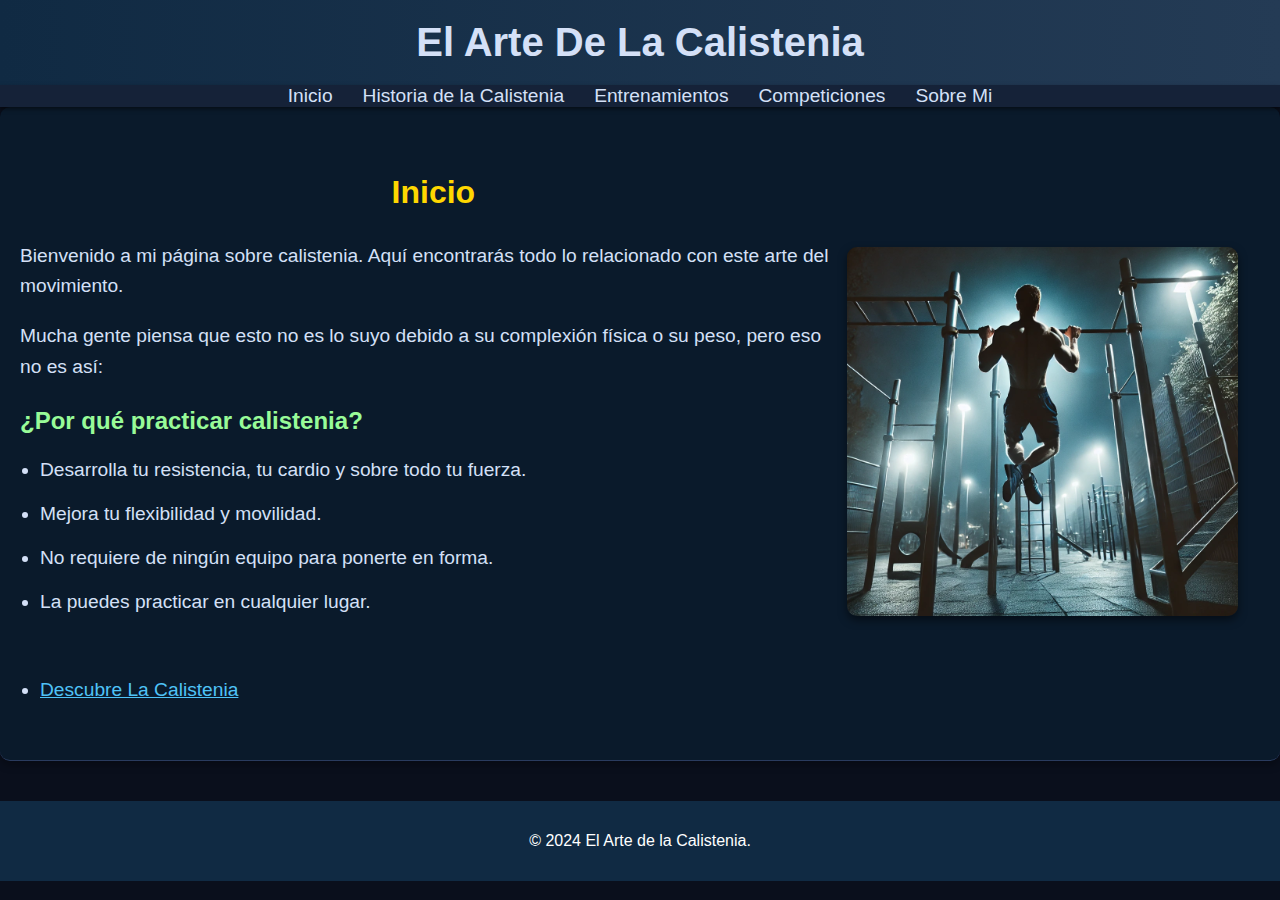
<file: index.html>
<!DOCTYPE html>
<html lang="es">
<head>
    <meta charset="UTF-8">
    <meta name="viewport" content="width=device-width, initial-scale=1.0">
    <title>Calistenia</title>
    <link rel="icon" href="Captura de pantalla 2024-12-02 085020.png" type="image/x-icon">
    <link rel="stylesheet" href="PF.css">
    <title>Calistenia</title>
    
</head>
<body>
    
    <header>
        <h1>El Arte De La Calistenia</h1>
    </header>

    <nav>
        <ul>
            <li><a href="Inicio.html">Inicio</a></li>
            <li><a href="Historia.html">Historia de la Calistenia</a></li>
            <li><a href="entrenamientos.html">Entrenamientos</a></li>
            <li><a href="Competiciones.html">Competiciones</a></li>
            <li><a href="SobreMi.html">Sobre Mi</a></li>
        </ul>
    </nav>
    



    <section id="inicio">
    <div class="inicio-contenido">
        <div class="inicio-texto">
            <h2 class="h2">Inicio</h2>
            <p>Bienvenido a mi página sobre calistenia. Aquí encontrarás todo lo relacionado con este arte del movimiento.</p>
            <p>Mucha gente piensa que esto no es lo suyo debido a su complexión física o su peso, pero eso no es así:</p>
            <h3 class="h3">¿Por qué practicar calistenia?</h3>
            <ul>
                <li>Desarrolla tu resistencia, tu cardio y sobre todo tu fuerza.</li><br>
                <li>Mejora tu flexibilidad y movilidad.</li><br>
                <li>No requiere de ningún equipo para ponerte en forma.</li><br>
                <li>La puedes practicar en cualquier lugar.</li><br><br><br>
                <li><a href="entrenamientos.html" class="btn">Descubre La Calistenia</a></li>
            </ul>
        </div>
        <div class="inicio-imagen">
            <img src="Captura de pantalla 2024-11-28 102134.png" alt="Rutina de Calistenia">
        </div>
    </div>
    

</section>
<footer>
    <p>© 2024 El Arte de la Calistenia.</p>
</footer>
</body>
</file>
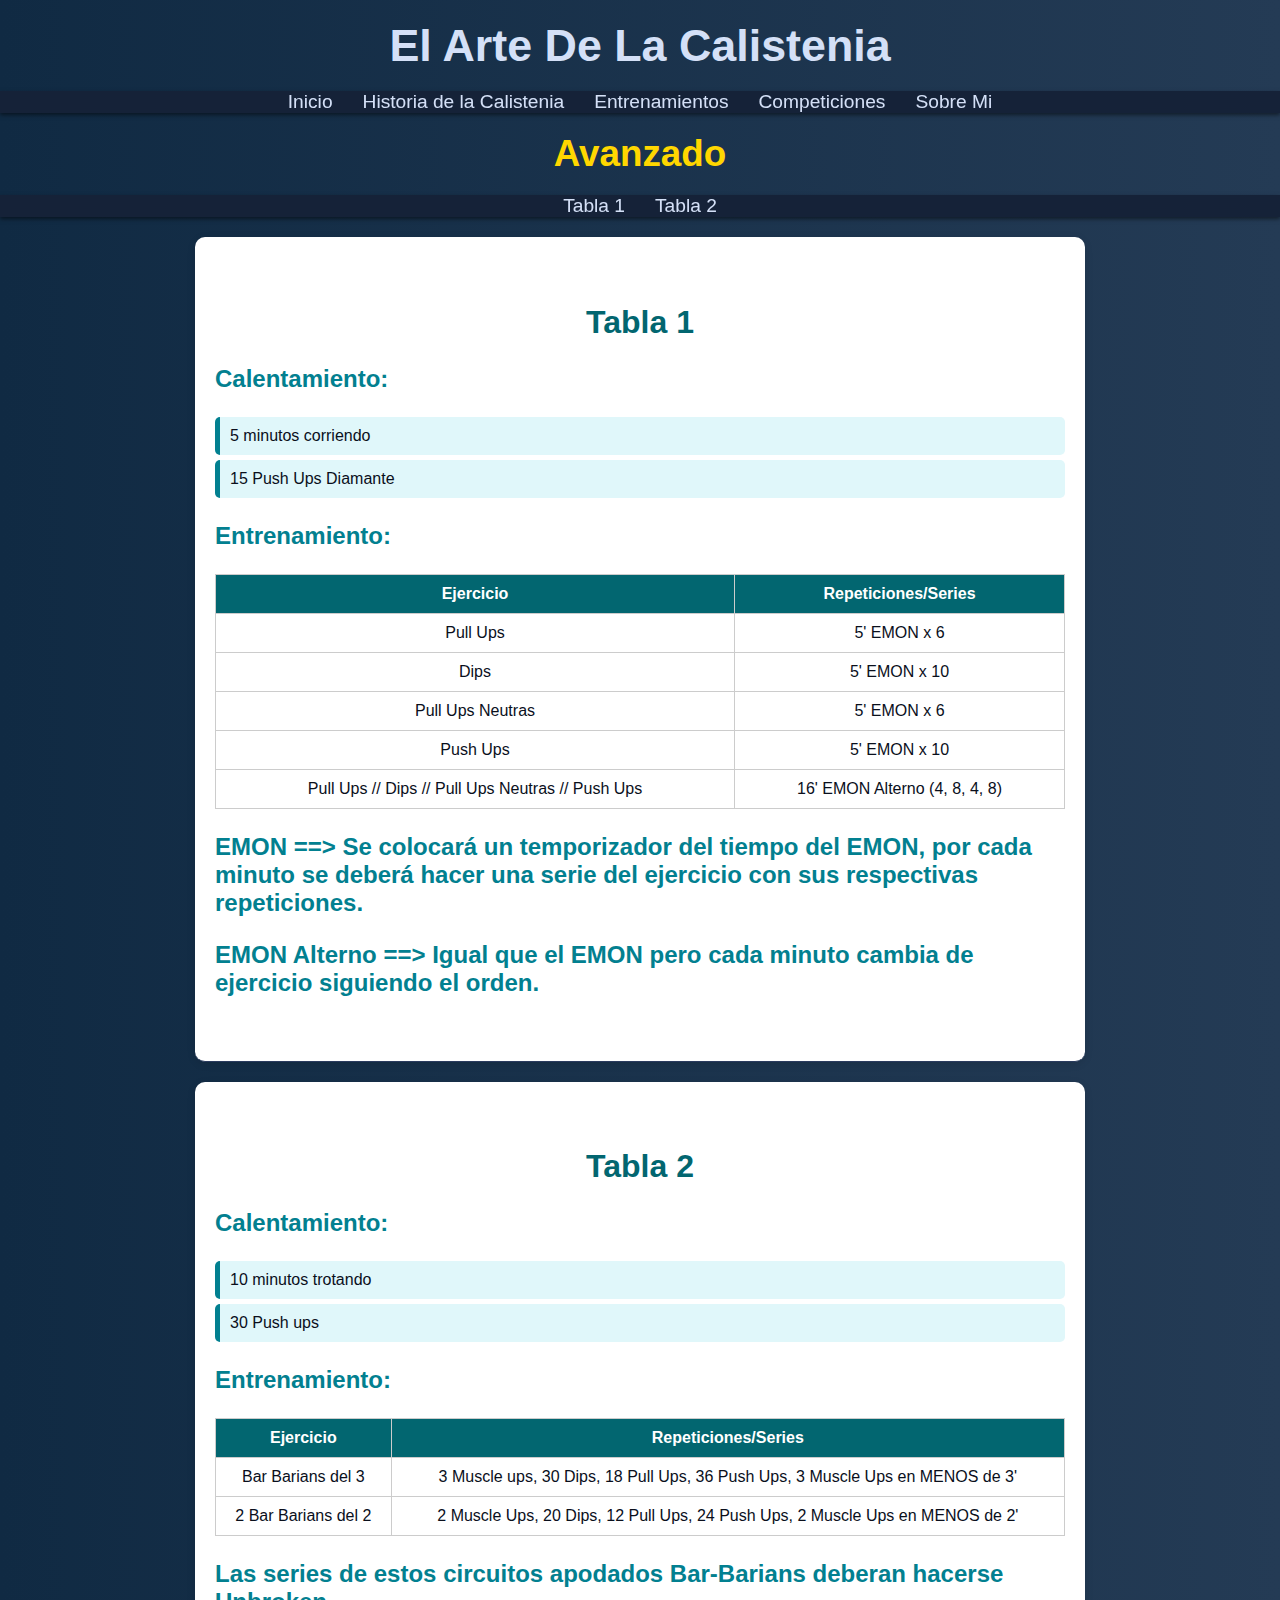
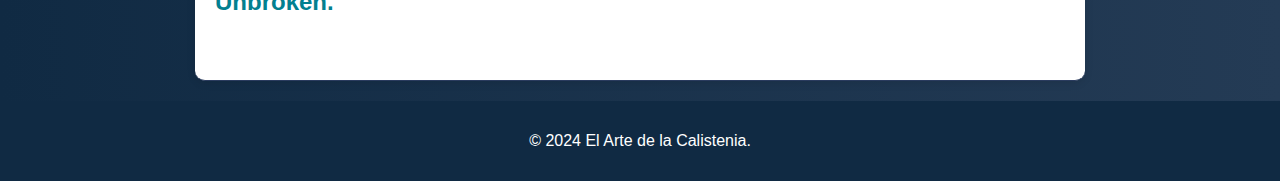
<file: Avanzado.html>
<!DOCTYPE html>
<html lang="es">
<head>
    <meta charset="UTF-8">
    <meta name="viewport" content="width=device-width, initial-scale=1.0">
    <title>Calistenia</title>
    <link rel="icon" href="Captura de pantalla 2024-12-02 085020.png" type="image/x-icon">
    <link rel="stylesheet" href="PF.css">
    <title>Calistenia</title>
    
</head>
<body>
    
    <header>
        <h1>El Arte De La Calistenia</h1>
    </header>

    <nav>
        <ul>
            <li><a href="Inicio.html">Inicio</a></li>
            <li><a href="Historia.html">Historia de la Calistenia</a></li>
            <li><a href="entrenamientos.html">Entrenamientos</a></li>
            <li><a href="Competiciones.html">Competiciones</a></li>
            <li><a href="SobreMi.html">Sobre Mi</a></li>
        </ul>
    </nav>

    <!DOCTYPE html>
    <html lang="es">
    <head>
        <meta charset="UTF-8">
        <meta name="viewport" content="width=device-width, initial-scale=1.0">
        <title>Avanzado</title>
        <link rel="icon" href="Captura de pantalla 2024-12-02 085020.png" type="image/x-icon">
        <link rel="stylesheet" href="PF.css">
    </head>
    <body class="niveles">
    
        <header>
            <h2 >Avanzado</h2>
        </header>
    
        <nav>
            <ul>
                <li><a href="Avanzado.html#tabla1">Tabla 1</a></li>
                <li><a href="Avanzado.html#tabla2">Tabla 2</a></li>
            </ul>
        </nav>
    
        <section id="tabla1">
            <h2>Tabla 1</h2>
            <div class="calentamiento">
                <h3>Calentamiento:</h3>
                <ul class="tablas">
                    <li>5 minutos corriendo</li>
                    <li>15 Push Ups Diamante</li>
                </ul>
            </div>
            <h3>Entrenamiento:</h3>
            <table>
                <thead>
                    <tr>
                        <th>Ejercicio</th>
                        <th>Repeticiones/Series</th>
                    </tr>
                </thead>
                <tbody class="tablas">
                    <tr>
                        <td>Pull Ups</td>
                        <td>5' EMON x 6</td>
                    </tr>
                    <tr>
                        <td>Dips</td>
                        <td>5' EMON x 10</td>
                    </tr>
                    <tr>
                        <td>Pull Ups Neutras</td>
                        <td>5' EMON x 6</td>
                    </tr>
                    <tr>
                        <td>Push Ups</td>
                        <td>5' EMON x 10</td>
                    </tr>
                    <tr>
                        <td>Pull Ups // Dips // Pull Ups Neutras // Push Ups</td>
                        <td>16' EMON Alterno (4, 8, 4, 8)</td>
                    </tr>
                </tbody>
            </table>
            
            <h3>EMON ==> Se colocará un temporizador del tiempo del EMON, por cada minuto se deberá hacer una serie del ejercicio con sus respectivas repeticiones.</h3>
            <h3>EMON Alterno ==> Igual que el EMON pero cada minuto cambia de ejercicio siguiendo el orden.</h3>
        </section>
    
        <section id="tabla2">
            <h2>Tabla 2</h2>
            <div class="calentamiento">
                <h3>Calentamiento:</h3>
                <ul class="tablas">
                    <li>10 minutos trotando</li>
                    <li>30 Push ups</li>
                </ul>
            </div>
            <h3>Entrenamiento:</h3>
            <table>
                <thead>
                    <tr>
                        <th>Ejercicio</th>
                        <th>Repeticiones/Series</th>
                    </tr>
                </thead>
                <tbody class="tablas">
                    <tr>
                        <td>Bar Barians del 3</td>
                        <td>3 Muscle ups, 30 Dips, 18 Pull Ups, 36 Push Ups, 3 Muscle Ups en MENOS de 3'</td>
                    </tr>
                    <tr>
                        <td>2 Bar Barians del 2</td>
                        <td>2 Muscle Ups, 20 Dips, 12 Pull Ups, 24 Push Ups, 2 Muscle Ups en MENOS de 2'</td>
                    </tr>
                </tbody>
            </table>
            <h3>Las series de estos circuitos apodados Bar-Barians deberan hacerse Unbroken.</h3>
        </section>
        <footer>
            <p>© 2024 El Arte de la Calistenia.</p>
        </footer>
    
    </body>
    </html>
</file>
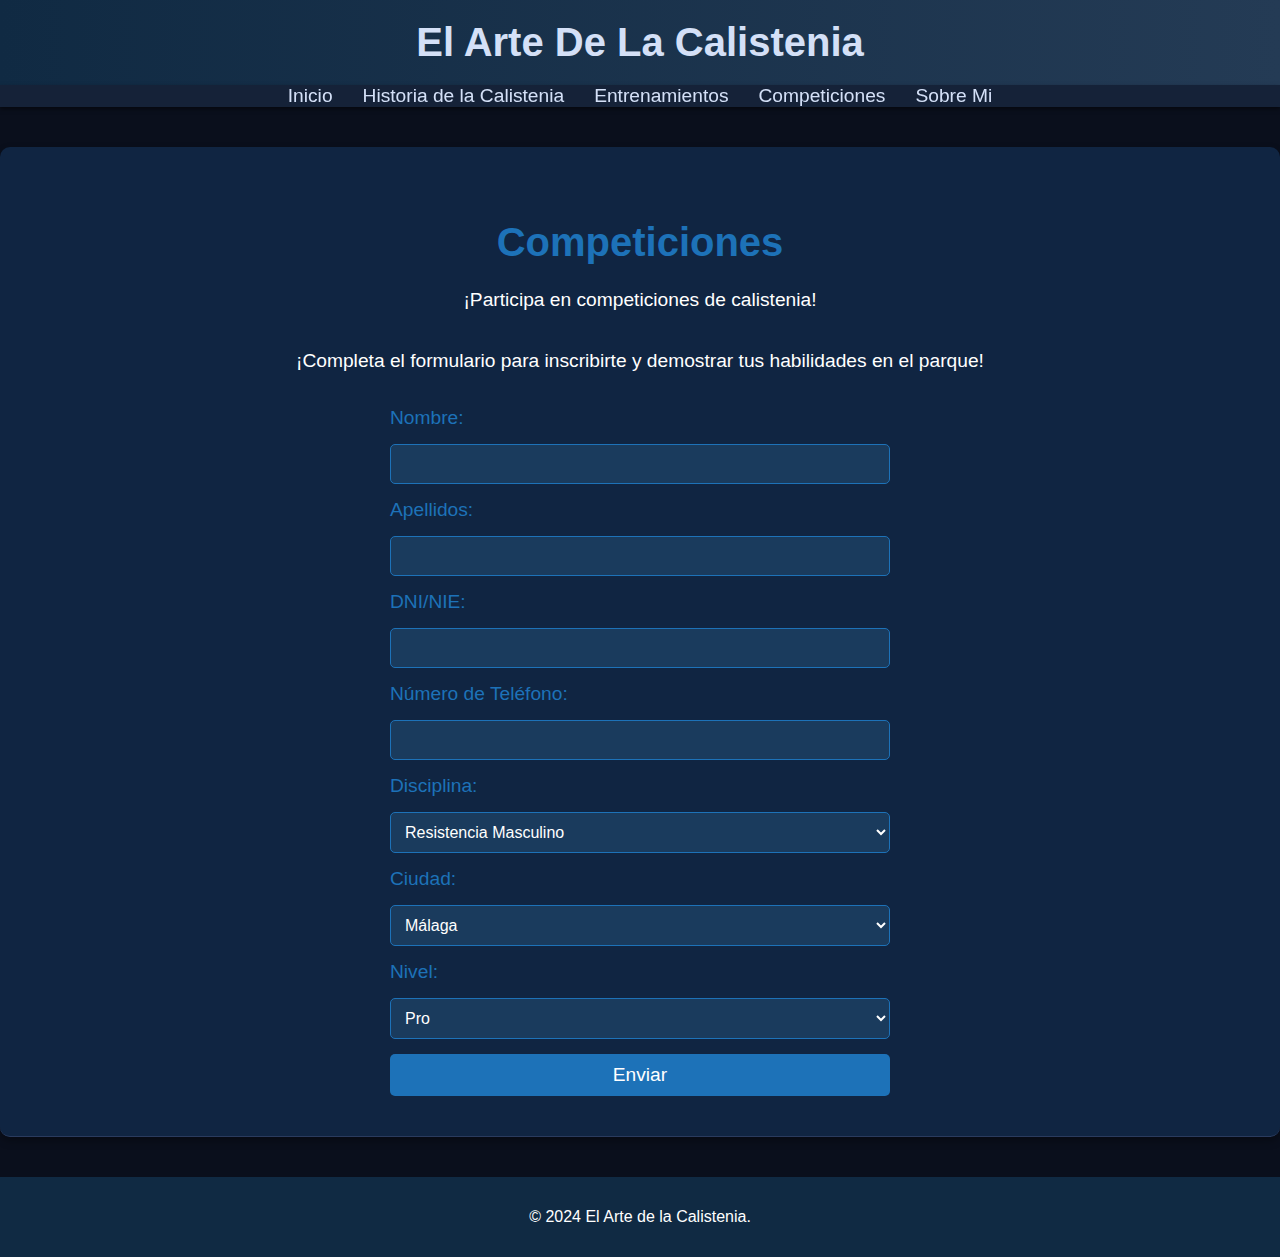
<file: Competiciones.html>
<!DOCTYPE html>
<html lang="es">
<head>
    <meta charset="UTF-8">
    <meta name="viewport" content="width=device-width, initial-scale=1.0">
    <title>Calistenia</title>
    <link rel="icon" href="Captura de pantalla 2024-12-02 085020.png" type="image/x-icon">
    <link rel="stylesheet" href="PF.css">
    <title>Calistenia</title>
    
</head>
<body>
    
    <header>
        <h1>El Arte De La Calistenia</h1>
    </header>

    <nav>
        <ul>
            <li><a href="Inicio.html">Inicio</a></li>
            <li><a href="Historia.html">Historia de la Calistenia</a></li>
            <li><a href="entrenamientos.html">Entrenamientos</a></li>
            <li><a href="Competiciones.html">Competiciones</a></li>
            <li><a href="SobreMi.html">Sobre Mi</a></li>
        </ul>
    </nav>

    <section id="competiciones">
        <h2>Competiciones</h2>
        <p>¡Participa en competiciones de calistenia!</p>
        <p>¡Completa el formulario para inscribirte y demostrar tus habilidades en el parque!</p>
    
        <form class="formulario-competicion">
            
            <label for="nombre">Nombre:</label>
            <input type="text" required>
    
           
            <label for="apellidos">Apellidos:</label>
            <input type="text" required>
    
           
            <label for="dni">DNI/NIE:</label>
            <input type="text" required>
    
           
            <label for="telefono">Número de Teléfono:</label>
            <input type="number" required>
    
            
            <label for="disciplina">Disciplina:</label>
            <select required>
                <option value="resistencia-masculino">Resistencia Masculino</option>
                <option value="resistencia-femenino">Resistencia Femenino</option>
                <option value="freestyle-masculino">Freestyle Masculino</option>
                <option value="freestyle-femenino">Freestyle Femenino</option>
            </select>


            <label for="Ciudad">Ciudad:</label>
            <select required>
                <option value="Málaga">Málaga</option>
                <option value="Cádiz">Cádiz</option>
                <option value="Mallorca">Mallorca</option>
                <option value="Madrid">Madrid</option>
                <option value="Toledo">Toledo</option>
                <option value="Linares">Linares</option>
                <option value="Valencia">Valencia</option>
                <option value="Barcelona">Barcelona</option>
                <option value="Sevilla">Sevilla</option>
            </select>
    
            
            <label for="nivel">Nivel:</label>
            <select required>
                <option value="pro">Pro</option>
                <option value="amateur">Amateur</option>
            </select>
    
            
            <button type="submit">Enviar</button>
        </form>

    </section>
    
    <footer>
        <p>© 2024 El Arte de la Calistenia.</p>
    </footer>
</body>
</file>
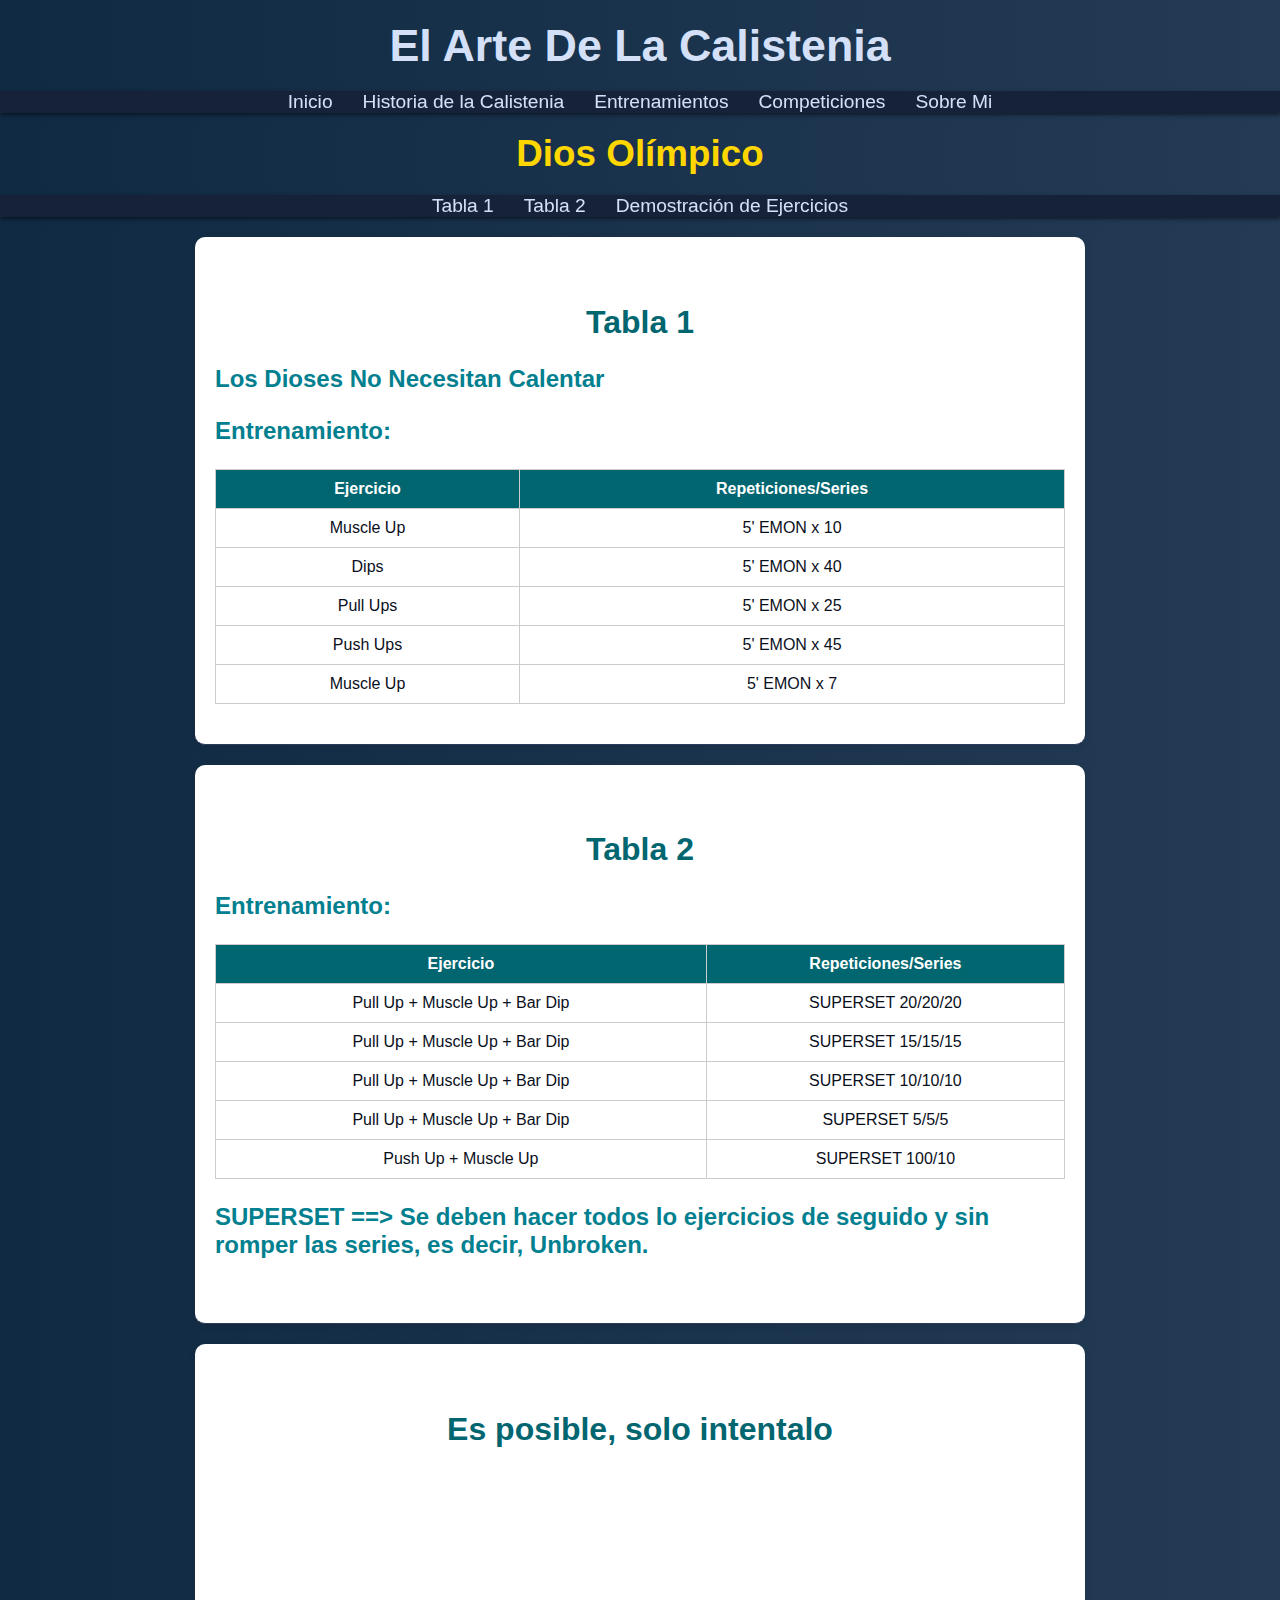
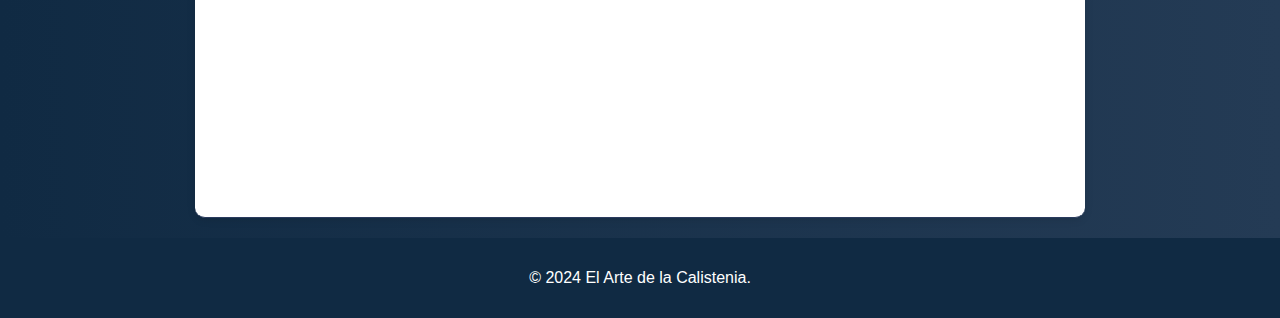
<file: Dios.html>
<!DOCTYPE html>
<html lang="es">
<head>
    <meta charset="UTF-8">
    <meta name="viewport" content="width=device-width, initial-scale=1.0">
    <title>Calistenia</title>
    <link rel="icon" href="Captura de pantalla 2024-12-02 085020.png" type="image/x-icon">
    <link rel="stylesheet" href="PF.css">
    <title>Calistenia</title>
    
</head>
<body>
    
    <header>
        <h1>El Arte De La Calistenia</h1>
    </header>

    <nav>
        <ul>
            <li><a href="Inicio.html">Inicio</a></li>
            <li><a href="Historia.html">Historia de la Calistenia</a></li>
            <li><a href="entrenamientos.html">Entrenamientos</a></li>
            <li><a href="Competiciones.html">Competiciones</a></li>
            <li><a href="SobreMi.html">Sobre Mi</a></li>
        </ul>
    </nav>

    <!DOCTYPE html>
    <html lang="es">
    <head>
        <meta charset="UTF-8">
        <meta name="viewport" content="width=device-width, initial-scale=1.0">
        <title>Sin Experiencia</title>
        <link rel="icon" href="Captura de pantalla 2024-12-02 085020.png" type="image/x-icon">
        <link rel="stylesheet" href="PF.css">
    </head>
    <body class="niveles">
    
        <header>
            <h2 >Dios Olímpico</h2>
        </header>
    
        <nav>
            <ul>
                <li><a href="Dios.html#tabla1">Tabla 1</a></li>
                <li><a href="Dios.html#tabla2">Tabla 2</a></li>
                <li><a href="Dios.html#demostracion">Demostración de Ejercicios</a></li>
            </ul>
        </nav>
    
        <section id="tabla1">
            <h2>Tabla 1</h2>
            <div class="calentamiento">
                <h3>Los Dioses No Necesitan Calentar</h3>
            </div>
            <h3>Entrenamiento:</h3>
            <table>
                <thead>
                    <tr>
                        <th>Ejercicio</th>
                        <th>Repeticiones/Series</th>
                    </tr>
                </thead>
                <tbody class="tablas">
                    <tr>
                        <td>Muscle Up</td>
                        <td>5' EMON x 10</td>
                    </tr>
                    <tr>
                        <td>Dips</td>
                        <td>5' EMON x 40</td>
                    </tr>
                    <tr>
                        <td>Pull Ups</td>
                        <td>5' EMON x 25</td>
                    </tr>
                    <tr>
                        <td>Push Ups</td>
                        <td>5' EMON x 45</td>
                    </tr>
                    <tr>
                        <td>Muscle Up</td>
                        <td>5' EMON x 7</td>
                    </tr>
                </tbody>
            </table>
        </section>
    
        <section id="tabla2">
            <h2>Tabla 2</h2>
            <h3>Entrenamiento:</h3>
            <table>
                <thead>
                    <tr>
                        <th>Ejercicio</th>
                        <th>Repeticiones/Series</th>
                    </tr>
                </thead>
                <tbody class="tablas">
                    <tr>
                        <td>Pull Up + Muscle Up + Bar Dip</td>
                        <td>SUPERSET 20/20/20</td>
                    </tr>
                    <tr>
                        <td>Pull Up + Muscle Up + Bar Dip</td>
                        <td>SUPERSET 15/15/15</td>
                    </tr>
                    <tr>
                        <td>Pull Up + Muscle Up + Bar Dip</td>
                        <td>SUPERSET 10/10/10</td>
                    </tr>
                    <tr>
                        <td>Pull Up + Muscle Up + Bar Dip</td>
                        <td>SUPERSET 5/5/5</td>
                    </tr>
                    <tr>
                        <td>Push Up + Muscle Up</td>
                        <td>SUPERSET 100/10</td>
                    </tr>
                </tbody>
            </table>
            
            <h3>SUPERSET ==> Se deben hacer todos lo ejercicios de seguido y sin romper las series, es decir, Unbroken.</h3>
        </section>
    
        <section id="demostracion">
            <h2>Es posible, solo intentalo</h2>
            <div class="ejercicios">
                <div>
                    <iframe width="560" height="315" src="https://www.youtube.com/embed/d488RhGFvHA?si=DuE9Q-WAAx2AlgoD" title="YouTube video player" frameborder="0" allow="accelerometer; autoplay; clipboard-write; encrypted-media; gyroscope; picture-in-picture; web-share" referrerpolicy="strict-origin-when-cross-origin" allowfullscreen></iframe>
                </div>
                
            </div>
        </section>
    
        <footer>
            <p>© 2024 El Arte de la Calistenia.</p>
        </footer>
    
    </body>
    </html>
</file>
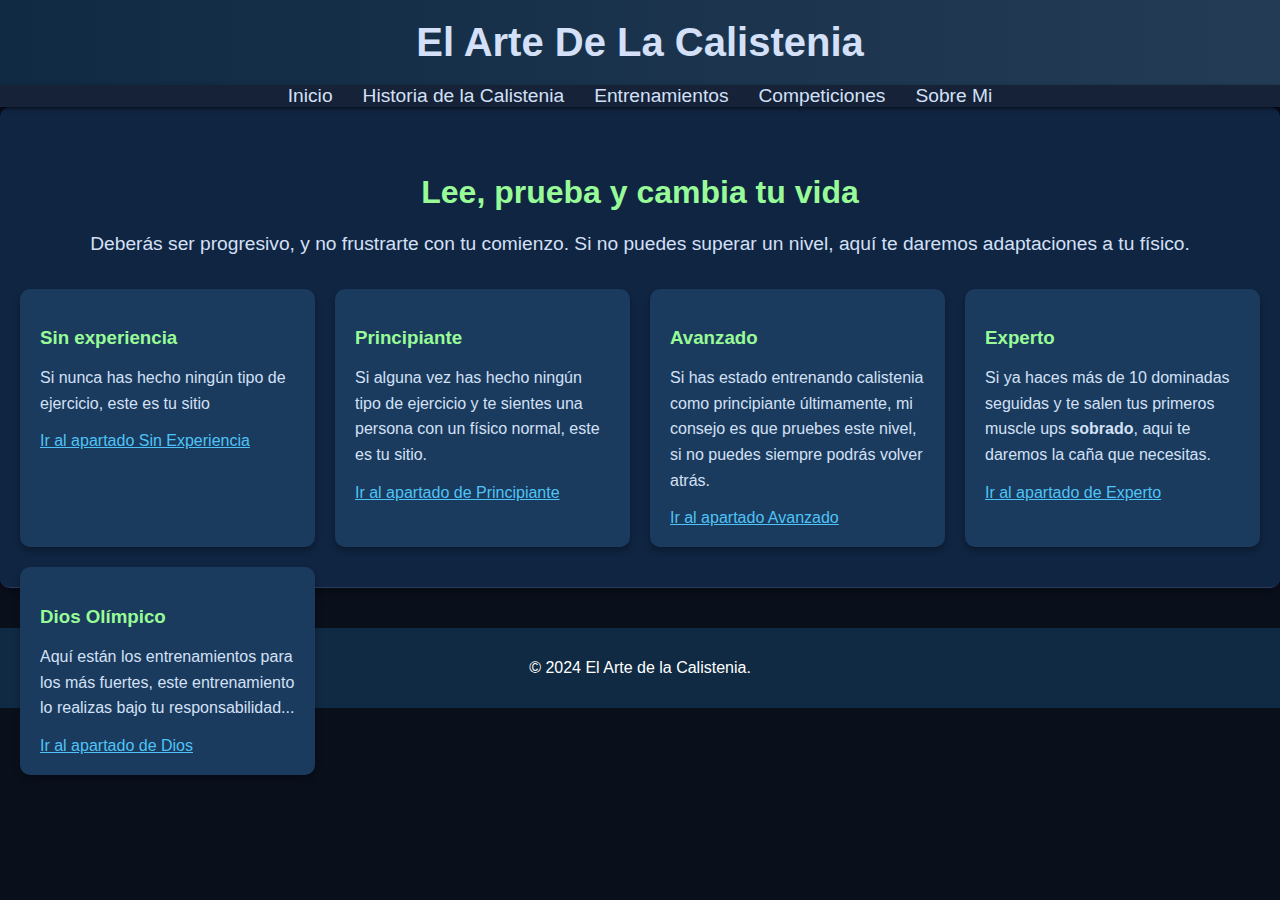
<file: entrenamientos.html>
<!DOCTYPE html>
<html lang="es">
<head>
    <meta charset="UTF-8">
    <meta name="viewport" content="width=device-width, initial-scale=1.0">
    <title>Calistenia</title>
    <link rel="icon" href="Captura de pantalla 2024-12-02 085020.png" type="image/x-icon">
    <link rel="stylesheet" href="PF.css">
    <title>Calistenia</title>
    
</head>
<body>
    
    <header>
        <h1>El Arte De La Calistenia</h1>
    </header>

    <nav>
        <ul>
            <li><a href="Inicio.html">Inicio</a></li>
            <li><a href="Historia.html">Historia de la Calistenia</a></li>
            <li><a href="entrenamientos.html">Entrenamientos</a></li>
            <li><a href="Competiciones.html">Competiciones</a></li>
            <li><a href="SobreMi.html">Sobre Mi</a></li>
        </ul>
    </nav>
    

    <section id="entrenamientos">
        <div class="entrenamientos-header">
            <h2>Lee, prueba y cambia tu vida</h2>
            <p>Deberás ser progresivo, y no frustrarte con tu comienzo. Si no puedes superar un nivel, aquí te daremos adaptaciones a tu físico.</p>
        </div>
    
        <div class="niveles-entrenamiento">
            <div  id="SinXP"class="nivel">
                <h3>Sin experiencia</h3>
                <p>Si nunca has hecho ningún tipo de ejercicio, este es tu sitio</p>
                <a id="enlacesniveles" href="SinXP.html#SinXP">Ir al apartado Sin Experiencia</a>
            </div>
            <div id="Principiante"class="nivel">
                <h3>Principiante</h3>
                <p>Si alguna vez has hecho ningún tipo de ejercicio y te sientes una persona con un físico normal, este es tu sitio.</p>
                <a id="enlacesniveles" href="Principiante.html#Principiante">Ir al apartado de Principiante</a>

            </div>
            <div id="Avanzado"class="nivel">
                <h3>Avanzado</h3>
                <p>Si has estado entrenando calistenia como principiante últimamente, mi consejo es que pruebes este nivel, si no puedes siempre podrás volver atrás.</p>
                <a id="enlacesniveles" href="Avanzado.html#Avanzado">Ir al apartado Avanzado</a>
            </div>
            <div id="Experto"class="nivel">
                <h3>Experto</h3>
                <p>Si ya haces más de 10 dominadas seguidas y te salen tus primeros muscle ups <strong>sobrado</strong>, aqui te daremos la caña que necesitas.</p>
                <a id="enlacesniveles" href="Experto.html#Experto">Ir al apartado de Experto</a>
            </div>
            <div od="Dios"class="nivel">
                <h3>Dios Olímpico</h3>
                <p>Aquí están los entrenamientos para los más fuertes, este entrenamiento lo realizas bajo tu responsabilidad...</p>
                <a id="enlacesniveles" href="Dios.html#Dios">Ir al apartado de Dios</a>
            </div>
        </div>
    
    </section>
    
    <footer>
        <p>© 2024 El Arte de la Calistenia.</p>
    </footer>
</file>
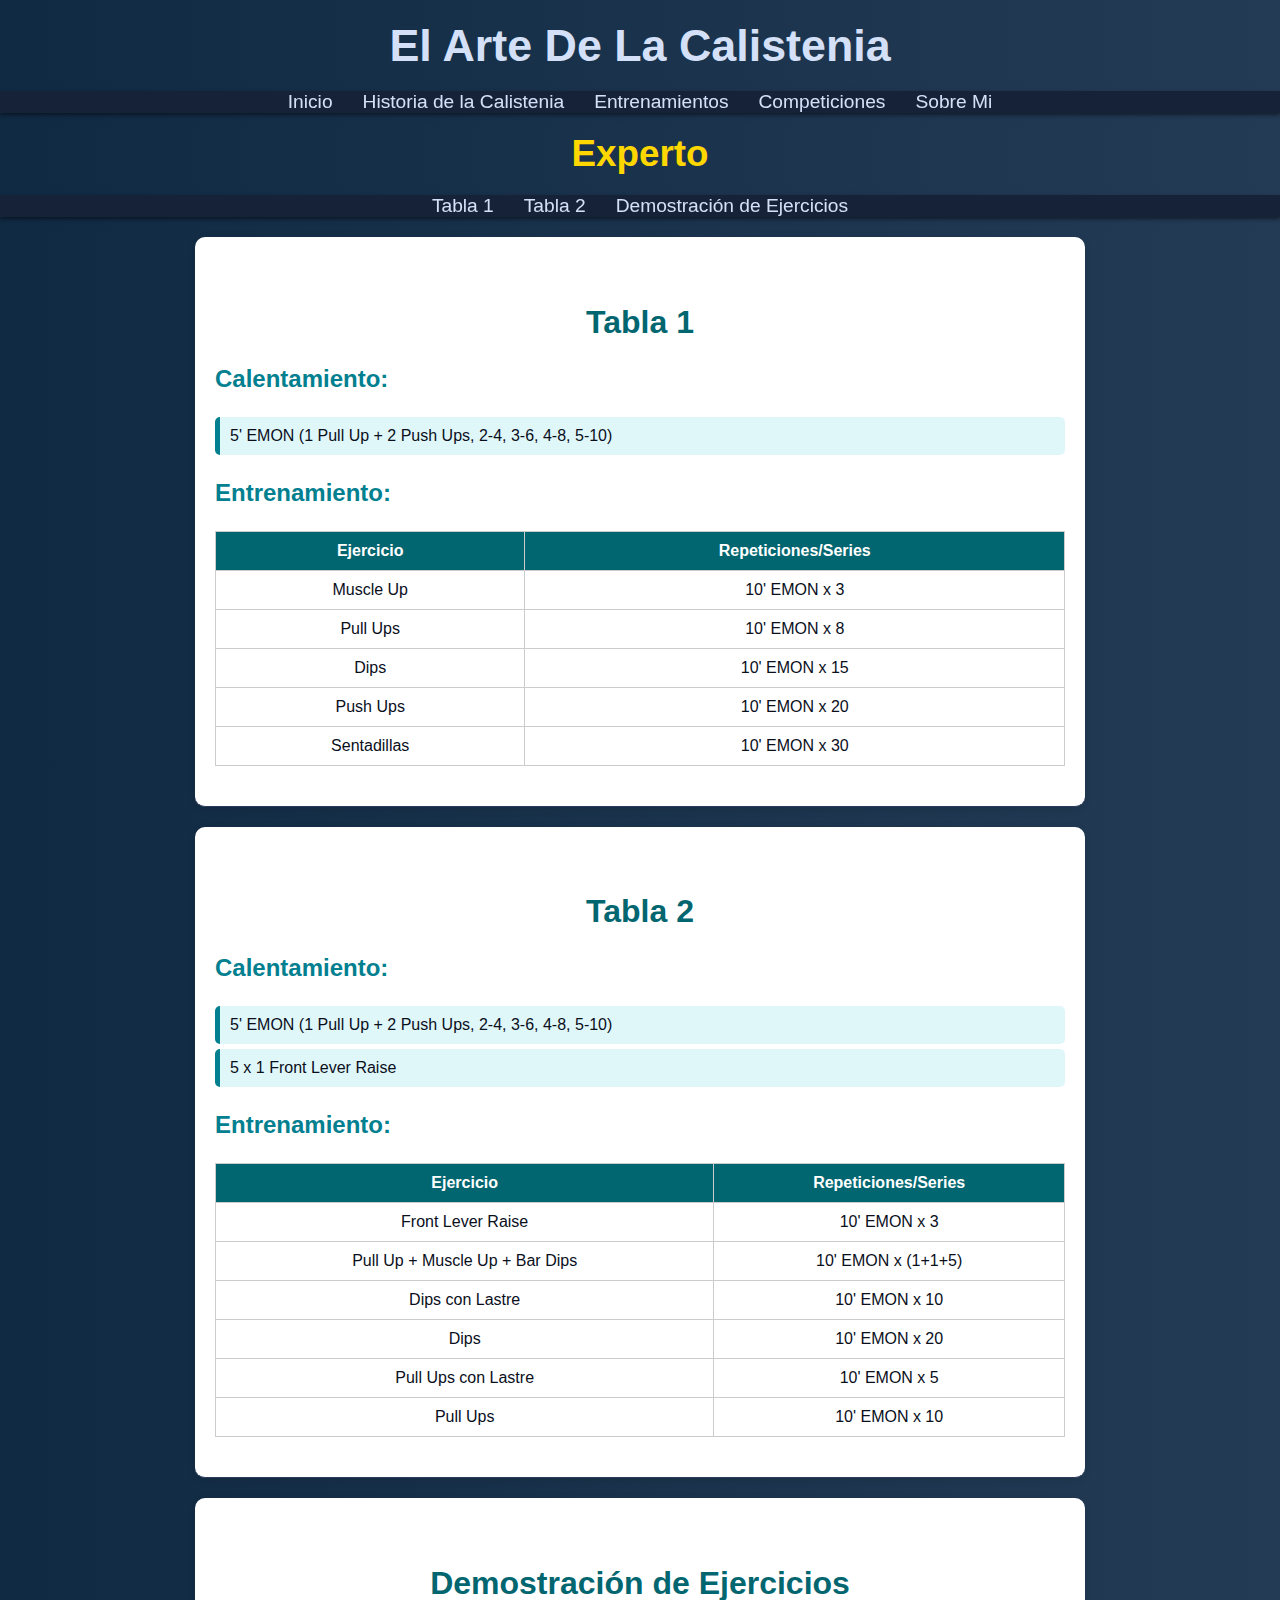
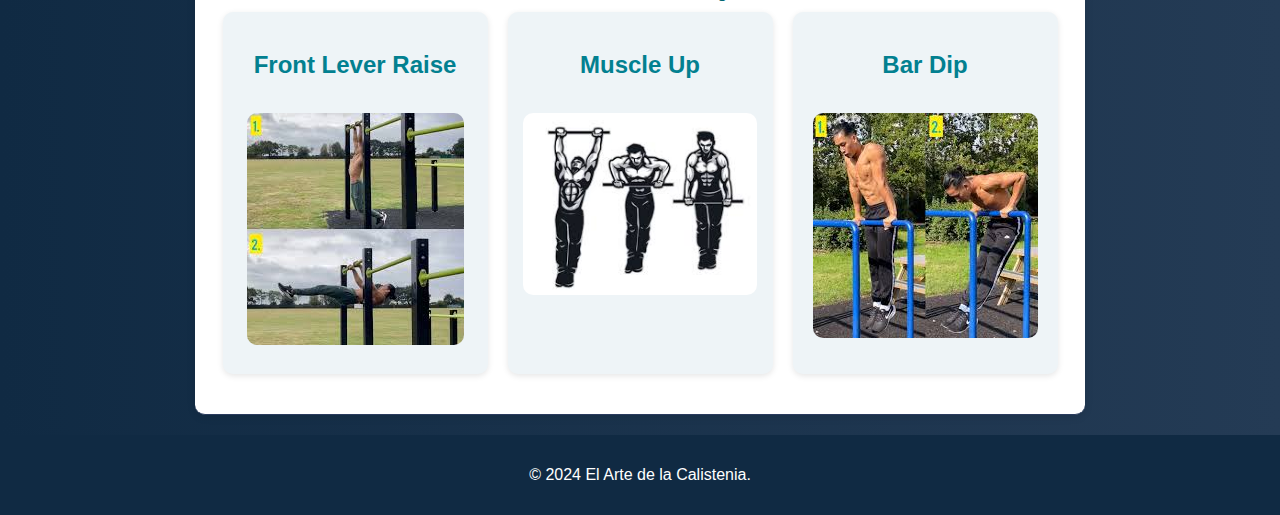
<file: Experto.html>
<!DOCTYPE html>
<html lang="es">
<head>
    <meta charset="UTF-8">
    <meta name="viewport" content="width=device-width, initial-scale=1.0">
    <title>Calistenia</title>
    <link rel="icon" href="Captura de pantalla 2024-12-02 085020.png" type="image/x-icon">
    <link rel="stylesheet" href="PF.css">
    <title>Calistenia</title>
    
</head>
<body>
    
    <header>
        <h1>El Arte De La Calistenia</h1>
    </header>

    <nav>
        <ul>
            <li><a href="Inicio.html">Inicio</a></li>
            <li><a href="Historia.html">Historia de la Calistenia</a></li>
            <li><a href="entrenamientos.html">Entrenamientos</a></li>
            <li><a href="Competiciones.html">Competiciones</a></li>
            <li><a href="SobreMi.html">Sobre Mi</a></li>
        </ul>
    </nav>

    <!DOCTYPE html>
    <html lang="es">
    <head>
        <meta charset="UTF-8">
        <meta name="viewport" content="width=device-width, initial-scale=1.0">
        <title>Experto</title>
        <link rel="icon" href="Captura de pantalla 2024-12-02 085020.png" type="image/x-icon">
        <link rel="stylesheet" href="PF.css">
    </head>
    <body class="niveles">
    
        <header>
            <h2 >Experto</h2>
        </header>
    
        <nav>
            <ul>
                <li><a href="Experto.html#tabla1">Tabla 1</a></li>
                <li><a href="Experto.html#tabla2">Tabla 2</a></li>
                <li><a href="Experto.html#demostracion">Demostración de Ejercicios</a></li>
            </ul>
        </nav>
    
        <section id="tabla1">
            <h2>Tabla 1</h2>
            <div class="calentamiento">
                <h3>Calentamiento:</h3>
                <ul class="tablas">
                    <li>5' EMON (1 Pull Up + 2 Push Ups, 2-4, 3-6, 4-8, 5-10) </li>
                </ul>
            </div>
            <h3>Entrenamiento:</h3>
            <table>
                <thead>
                    <tr>
                        <th>Ejercicio</th>
                        <th>Repeticiones/Series</th>
                    </tr>
                </thead>
                <tbody class="tablas">
                    <tr>
                        <td>Muscle Up</td>
                        <td>10' EMON x 3</td>
                    </tr>
                    <tr>
                        <td>Pull Ups</td>
                        <td>10' EMON x 8</td>
                    </tr>
                    <tr>
                        <td>Dips</td>
                        <td>10' EMON x 15</td>
                    </tr>
                    <tr>
                        <td>Push Ups</td>
                        <td>10' EMON x 20</td>
                    </tr>
                    <tr>
                        <td>Sentadillas</td>
                        <td>10' EMON x 30</td>
                    </tr>
                </tbody>
            </table>
        </section>
    
        <section id="tabla2">
            <h2>Tabla 2</h2>
            <div class="calentamiento">
                <h3>Calentamiento:</h3>
                <ul class="tablas">
                    <li>5' EMON (1 Pull Up + 2 Push Ups, 2-4, 3-6, 4-8, 5-10) </li>
                    <li>5 x 1 Front Lever Raise</li>
                </ul>
            </div>
            <h3>Entrenamiento:</h3>
            <table>
                <thead>
                    <tr>
                        <th>Ejercicio</th>
                        <th>Repeticiones/Series</th>
                    </tr>
                </thead>
                <tbody class="tablas">
                    <tr>
                        <td>Front Lever Raise</td>
                        <td>10' EMON x 3</td>
                    </tr>
                    <tr>
                        <td>Pull Up + Muscle Up + Bar Dips</td>
                        <td>10' EMON x (1+1+5)</td>
                    </tr>
                    <tr>
                        <td>Dips con Lastre</td>
                        <td>10' EMON x 10</td>
                    </tr>
                    <tr>
                        <td>Dips</td>
                        <td>10' EMON x 20</td>
                    </tr>
                    <tr>
                        <td>Pull Ups con Lastre</td>
                        <td>10' EMON x 5</td>
                    </tr>
                    <tr>
                        <td>Pull Ups</td>
                        <td>10' EMON x 10</td>
                    </tr>
                </tbody>
            </table>
        </section>
    
        <section id="demostracion">
            <h2>Demostración de Ejercicios</h2>
            <div class="ejercicios">
                <div class="ejercicio">
                    <h3>Front Lever Raise</h3>
                    <img src="FLR.jpg" alt="Demostración de Jumping Jax">
                </div>
                <div class="ejercicio">
                    <h3>Muscle Up</h3>
                    <img src="MU.jpg" alt="Demostración de Zancadas">
                </div>
                <div class="ejercicio">
                    <h3>Bar Dip</h3>
                    <img src="SBD.jpg" alt="Demostración de Dominadas Australianas">
                </div>
                
            </div>
        </section>
    
        <footer>
            <p>© 2024 El Arte de la Calistenia.</p>
        </footer>
    
    </body>
    </html>
</file>
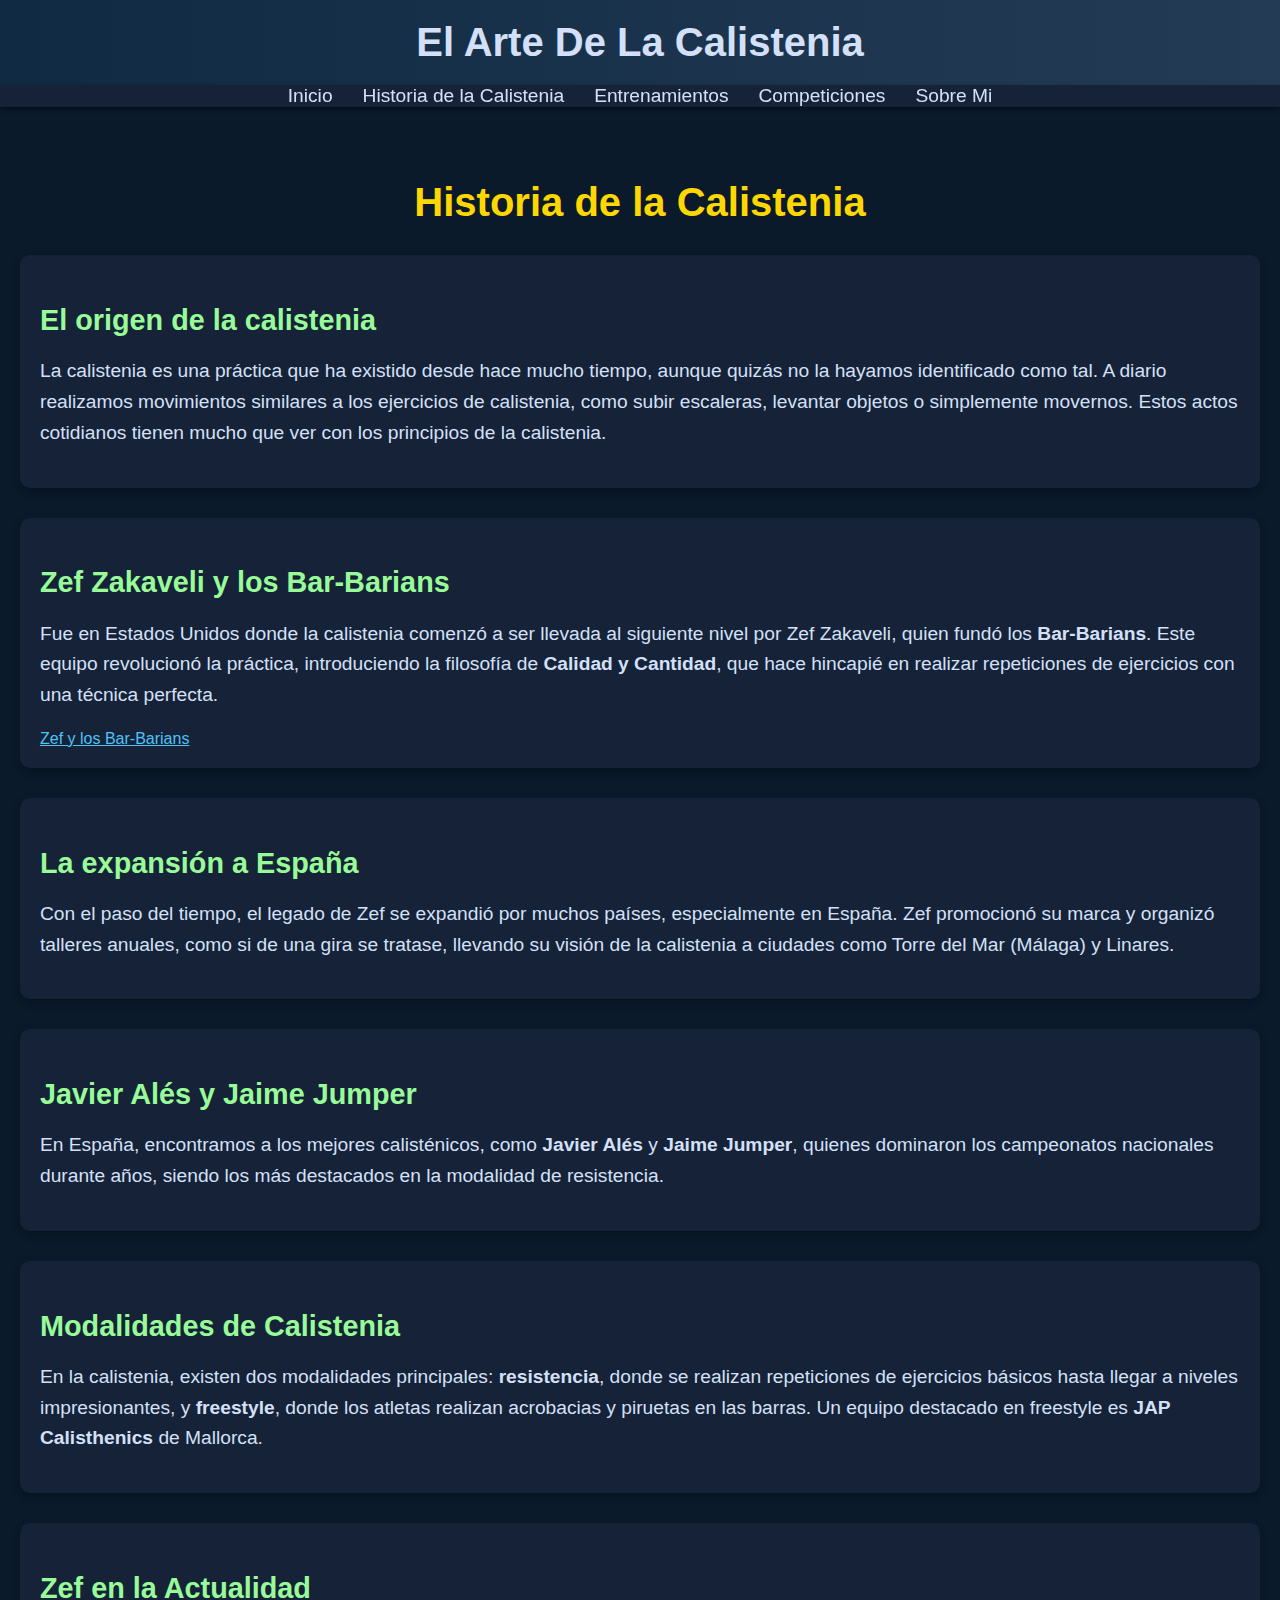
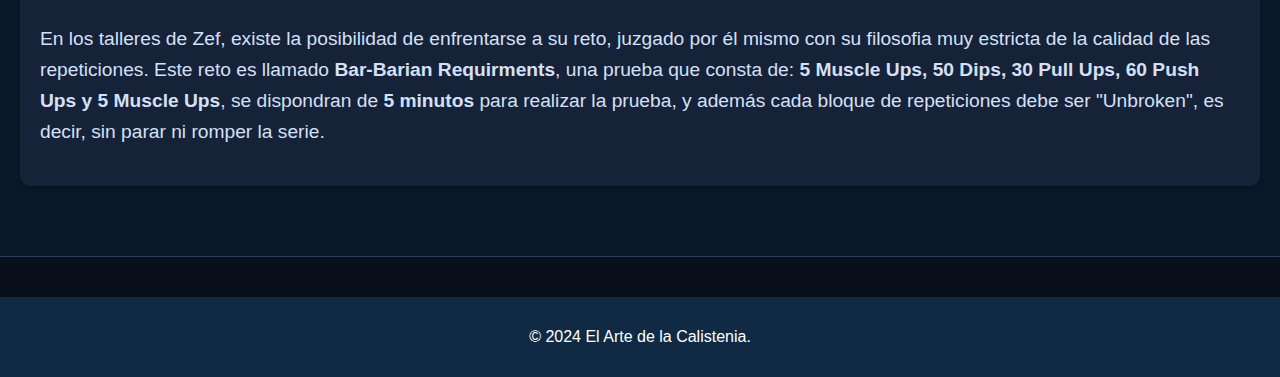
<file: Historia.html>
<!DOCTYPE html>
<html lang="es">
<head>
    <meta charset="UTF-8">
    <meta name="viewport" content="width=device-width, initial-scale=1.0">
    <title>Calistenia</title>
    <link rel="icon" href="Captura de pantalla 2024-12-02 085020.png" type="image/x-icon">
    <link rel="stylesheet" href="PF.css">
    <title>Calistenia</title>
    
</head>
<body>
    
    <header>
        <h1>El Arte De La Calistenia</h1>
    </header>

    <nav>
        <ul>
            <li><a href="Inicio.html">Inicio</a></li>
            <li><a href="Historia.html">Historia de la Calistenia</a></li>
            <li><a href="entrenamientos.html">Entrenamientos</a></li>
            <li><a href="Competiciones.html">Competiciones</a></li>
            <li><a href="SobreMi.html">Sobre Mi</a></li>
        </ul>
    </nav>
    
    
    <!-- HISTORIA -->
<section id="historia">
    <h2 class="h2">Historia de la Calistenia</h2>

    <!-- Origen de la Calistenia -->
    <div class="historia-categoria">
        <h3 class="h3">El origen de la calistenia</h3>
        <p>La calistenia es una práctica que ha existido desde hace mucho tiempo, aunque quizás no la hayamos identificado como tal. A diario realizamos movimientos similares a los ejercicios de calistenia, como subir escaleras, levantar objetos o simplemente movernos. Estos actos cotidianos tienen mucho que ver con los principios de la calistenia.</p>
        
    </div>

    <!-- Zef Zakaveli y los Bar-Barians -->
    <div class="historia-categoria">
        <h3 class="h3">Zef Zakaveli y los Bar-Barians</h3>
        <p>Fue en Estados Unidos donde la calistenia comenzó a ser llevada al siguiente nivel por Zef Zakaveli, quien fundó los <strong>Bar-Barians</strong>. Este equipo revolucionó la práctica, introduciendo la filosofía de <strong>Calidad y Cantidad</strong>, que hace hincapié en realizar repeticiones de ejercicios con una técnica perfecta.</p>
        
        <a href="https://www.fitforfun.de/files/images/201201/0/bar-barians-aufmacher,36131_16x9_xl.jpg">Zef y los Bar-Barians</a>
    </div>

    <!-- Expansión a España -->
    <div class="historia-categoria">
        <h3 class="h3">La expansión a España</h3>
        <p>Con el paso del tiempo, el legado de Zef se expandió por muchos países, especialmente en España. Zef promocionó su marca y organizó talleres anuales, como si de una gira se tratase, llevando su visión de la calistenia a ciudades como Torre del Mar (Málaga) y Linares.</p>
    </div>

    <!-- Javier Alés y Jaime Jumper -->
    <div class="historia-categoria">
        <h3 class="h3">Javier Alés y Jaime Jumper</h3>
        <p>En España, encontramos a los mejores calisténicos, como <strong>Javier Alés</strong> y <strong>Jaime Jumper</strong>, quienes dominaron los campeonatos nacionales durante años, siendo los más destacados en la modalidad de resistencia.</p>
    </div>

    <!-- Modalidades de Calistenia -->
    <div class="historia-categoria">
        <h3 class="h3">Modalidades de Calistenia</h3>
        <p>En la calistenia, existen dos modalidades principales: <strong>resistencia</strong>, donde se realizan repeticiones de ejercicios básicos hasta llegar a niveles impresionantes, y <strong>freestyle</strong>, donde los atletas realizan acrobacias y piruetas en las barras. Un equipo destacado en freestyle es <strong>JAP Calisthenics</strong> de Mallorca.</p>
    </div>
    
    <div class="historia-categoria">
        <h3 class="h3">Zef en la Actualidad</h3>
        <p>En los talleres de Zef, existe la posibilidad de enfrentarse a su reto, juzgado por él mismo con su filosofia muy estricta de la calidad de las repeticiones. Este reto es llamado <strong>Bar-Barian Requirments</strong>, una prueba que consta de: <strong>5 Muscle Ups, 50 Dips, 30 Pull Ups, 60 Push Ups y 5 Muscle Ups</strong>, se dispondran de <strong>5 minutos</strong> para realizar la prueba, y además cada bloque de repeticiones debe ser "Unbroken", es decir, sin parar ni romper la serie.</p>
    </div>
</section>

<footer>
    <p>© 2024 El Arte de la Calistenia.</p>
</footer>
</body>
</file>
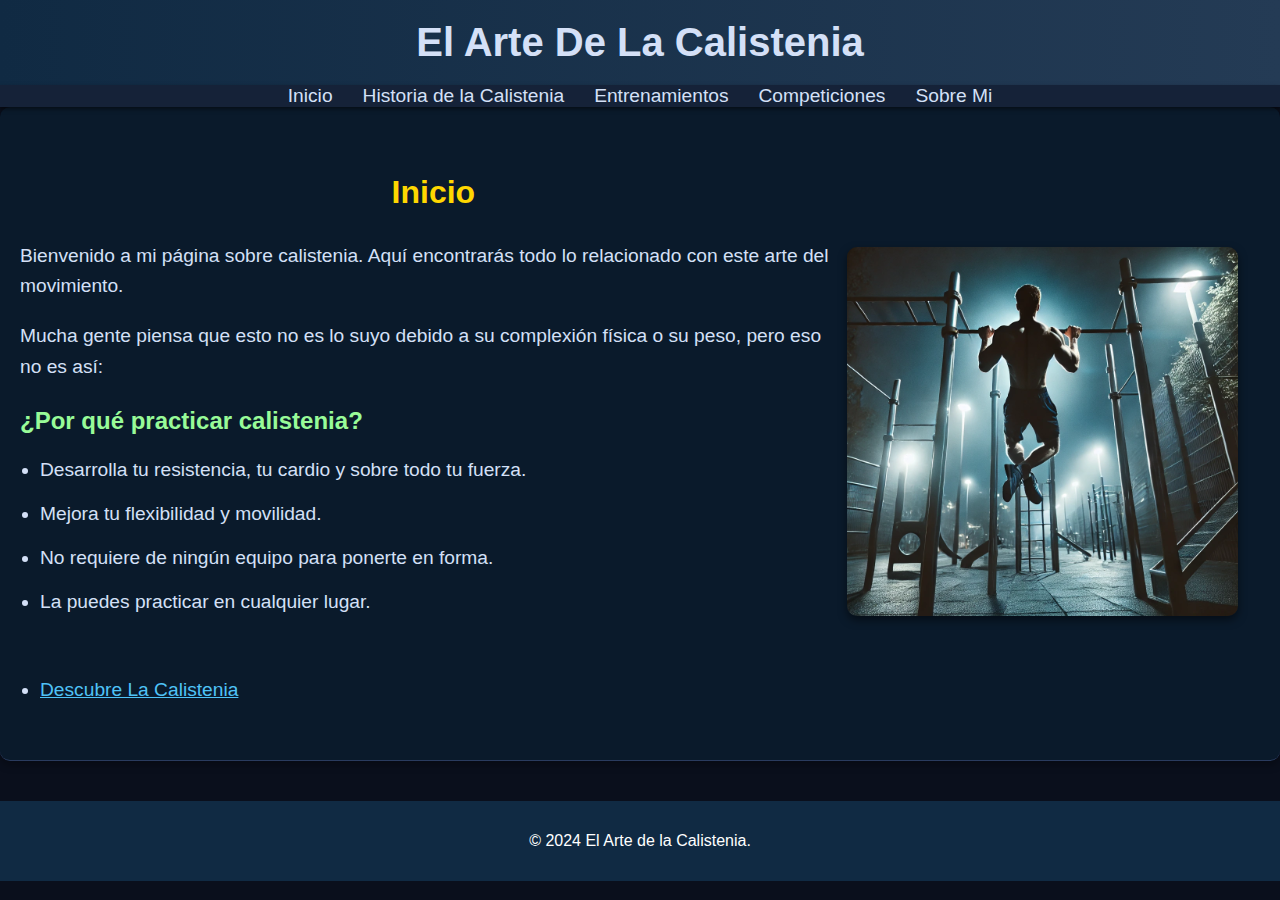
<file: Inicio.html>
<!DOCTYPE html>
<html lang="es">
<head>
    <meta charset="UTF-8">
    <meta name="viewport" content="width=device-width, initial-scale=1.0">
    <title>Calistenia</title>
    <link rel="icon" href="Captura de pantalla 2024-12-02 085020.png" type="image/x-icon">
    <link rel="stylesheet" href="PF.css">
    <title>Calistenia</title>
    
</head>
<body>
    
    <header>
        <h1>El Arte De La Calistenia</h1>
    </header>

    <nav>
        <ul>
            <li><a href="Inicio.html">Inicio</a></li>
            <li><a href="Historia.html">Historia de la Calistenia</a></li>
            <li><a href="entrenamientos.html">Entrenamientos</a></li>
            <li><a href="Competiciones.html">Competiciones</a></li>
            <li><a href="SobreMi.html">Sobre Mi</a></li>
        </ul>
    </nav>


    <section id="inicio">
    <div class="inicio-contenido">
        <div class="inicio-texto">
            <h2 class="h2">Inicio</h2>
            <p>Bienvenido a mi página sobre calistenia. Aquí encontrarás todo lo relacionado con este arte del movimiento.</p>
            <p>Mucha gente piensa que esto no es lo suyo debido a su complexión física o su peso, pero eso no es así:</p>
            <h3 class="h3">¿Por qué practicar calistenia?</h3>
            <ul>
                <li>Desarrolla tu resistencia, tu cardio y sobre todo tu fuerza.</li><br>
                <li>Mejora tu flexibilidad y movilidad.</li><br>
                <li>No requiere de ningún equipo para ponerte en forma.</li><br>
                <li>La puedes practicar en cualquier lugar.</li><br><br><br>
                <li><a href="entrenamientos.html" class="btn">Descubre La Calistenia</a></li>
            </ul>
        </div>
        <div class="inicio-imagen">
            <img src="Captura de pantalla 2024-11-28 102134.png" alt="Rutina de Calistenia">
        </div>
    </div>
    

</section>

<footer>
    <p>© 2024 El Arte de la Calistenia.</p>
</footer>
</body>
</file>
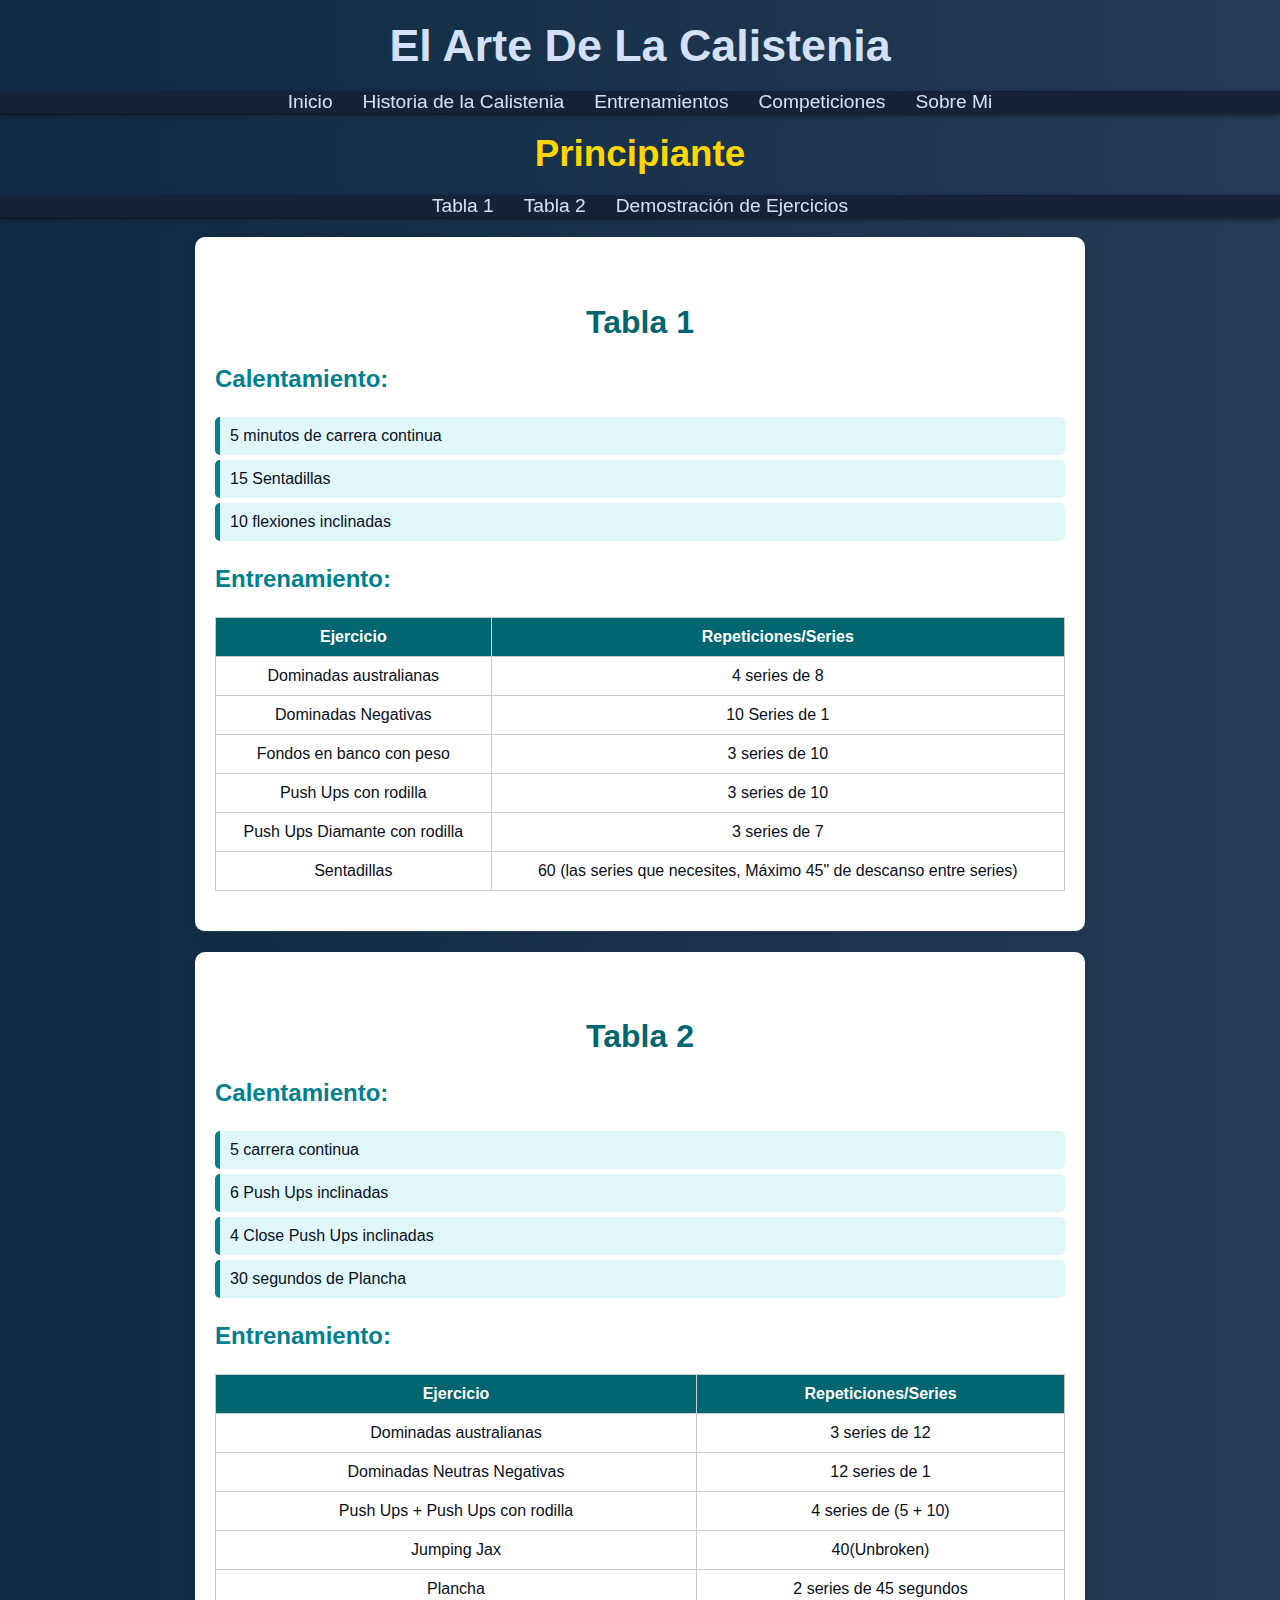
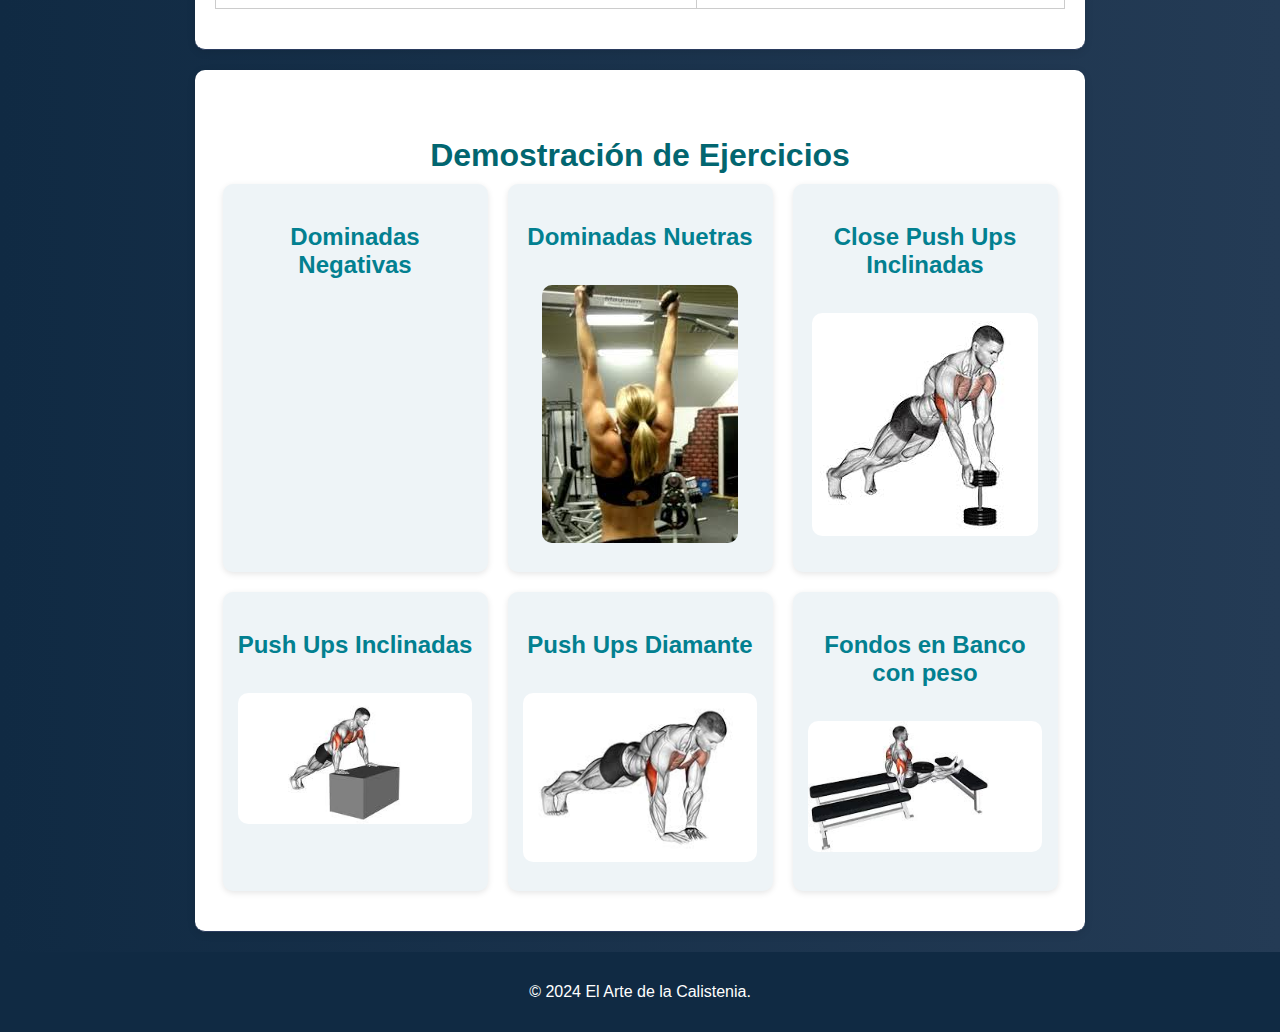
<file: Principiante.html>
<!DOCTYPE html>
<html lang="es">
<head>
    <meta charset="UTF-8">
    <meta name="viewport" content="width=device-width, initial-scale=1.0">
    <title>Calistenia</title>
    <link rel="icon" href="Captura de pantalla 2024-12-02 085020.png" type="image/x-icon">
    <link rel="stylesheet" href="PF.css">
    <title>Calistenia</title>
    
</head>
<body>
    
    <header>
        <h1>El Arte De La Calistenia</h1>
    </header>

    <nav>
        <ul>
            <li><a href="Inicio.html">Inicio</a></li>
            <li><a href="Historia.html">Historia de la Calistenia</a></li>
            <li><a href="entrenamientos.html">Entrenamientos</a></li>
            <li><a href="Competiciones.html">Competiciones</a></li>
            <li><a href="SobreMi.html">Sobre Mi</a></li>
        </ul>
    </nav>

    <!DOCTYPE html>
    <html lang="es">
    <head>
        <meta charset="UTF-8">
        <meta name="viewport" content="width=device-width, initial-scale=1.0">
        <title>Sin Experiencia</title>
        <link rel="icon" href="Captura de pantalla 2024-12-02 085020.png" type="image/x-icon">
        <link rel="stylesheet" href="PF.css">
    </head>
    <body class="niveles">
    
        <header>
            <h2 >Principiante</h2>
        </header>
    
        <nav>
            <ul>
                <li><a href="Principiante.html#tabla1">Tabla 1</a></li>
                <li><a href="Principiante.html#tabla2">Tabla 2</a></li>
                <li><a href="Principiante.html#demostracion">Demostración de Ejercicios</a></li>
            </ul>
        </nav>
    
        <section id="tabla1">
            <h2>Tabla 1</h2>
            <div class="calentamiento">
                <h3>Calentamiento:</h3>
                <ul class="tablas">
                    <li>5 minutos de carrera continua</li>
                    <li>15 Sentadillas</li>
                    <li>10 flexiones inclinadas</li>
                </ul>
            </div>
            <h3>Entrenamiento:</h3>
            <table>
                <thead>
                    <tr>
                        <th>Ejercicio</th>
                        <th>Repeticiones/Series</th>
                    </tr>
                </thead>
                <tbody class="tablas">
                    <tr>
                        <td>Dominadas australianas</td>
                        <td>4 series de 8</td>
                    </tr>
                    <tr>
                        <td>Dominadas Negativas</td>
                        <td>10 Series de 1</td>
                    </tr>
                    <tr>
                        <td>Fondos en banco con peso</td>
                        <td>3 series de 10</td>
                    </tr>
                    <tr>
                        <td>Push Ups con rodilla</td>
                        <td>3 series de 10</td>
                    </tr><tr>
                        <td>Push Ups Diamante con rodilla</td>
                        <td>3 series de 7</td>
                    </tr>
                    <tr>
                        <td>Sentadillas</td>
                        <td>60 (las series que necesites, Máximo 45" de descanso entre series)</td>
                    </tr>
                </tbody>
            </table>
        </section>
    
        <section id="tabla2">
            <h2>Tabla 2</h2>
            <div class="calentamiento">
                <h3>Calentamiento:</h3>
                <ul class="tablas">
                    <li>5 carrera continua</li>
                    <li>6 Push Ups inclinadas</li>
                    <li>4 Close Push Ups inclinadas</li>
                    <li>30 segundos de Plancha</li>
                </ul>
            </div>
            <h3>Entrenamiento:</h3>
            <table>
                <thead>
                    <tr>
                        <th>Ejercicio</th>
                        <th>Repeticiones/Series</th>
                    </tr>
                </thead>
                <tbody class="tablas">
                    <tr>
                        <td>Dominadas australianas</td>
                        <td>3 series de 12</td>
                    </tr>
                    <tr>
                        <td>Dominadas Neutras Negativas</td>
                        <td>12 series de 1</td>
                    </tr>
                    <tr>
                        <td>Push Ups + Push Ups con rodilla</td>
                        <td>4 series de (5 + 10)</td>
                    </tr>
                    <tr>
                        <td>Jumping Jax</td>
                        <td>40(Unbroken)</td>
                    </tr>
                    <tr>
                        <td>Plancha</td>
                        <td>2 series de 45 segundos</td>
                    </tr>
                </tbody>
            </table>
        </section>
    
        <section id="demostracion" >
            <h2>Demostración de Ejercicios</h2>
            
            <div class="ejercicios">
                <div class="ejercicio">
                    <h3>Dominadas Negativas</h3>
                    <iframe width="225" height="250" src="https://www.youtube.com/embed/lRd0fo8IIeQ?si=rSmj1qRsLK33pO59" title="YouTube video player" frameborder="0" allow="accelerometer; autoplay; clipboard-write; encrypted-media; gyroscope; picture-in-picture; web-share" referrerpolicy="strict-origin-when-cross-origin" allowfullscreen></iframe>
                </div>    
                <div class="ejercicio">
                    <h3>Dominadas Nuetras</h3>
                    <img src="neutras.jpg" alt="Demostración de Plancha">
                </div>
                <div class="ejercicio">
                    <h3>Close Push Ups Inclinadas </h3>
                    <img src="IDPushUps.jpg" alt="Demostración de Fondos en Banco">
                </div>
                <div class="ejercicio">
                    <h3>Push Ups Inclinadas</h3>
                    <img src="IPushUp.jpg" alt="Demostración de Dominadas Australianas">
                </div>
                <div class="ejercicio">
                    <h3>Push Ups Diamante</h3>
                    <img src="Diamantes.jpg" alt="Demostración de Push Ups">
                </div>
                <div class="ejercicio">
                    <h3>Fondos en Banco con peso</h3>
                    <img src="FondosBancoPeso.jpg" alt="Demostración de Zancadas">
                </div>
            </div>
        </section>
    
        <footer>
            <p>© 2024 El Arte de la Calistenia.</p>
        </footer>
    
    </body>
    </html>
</file>
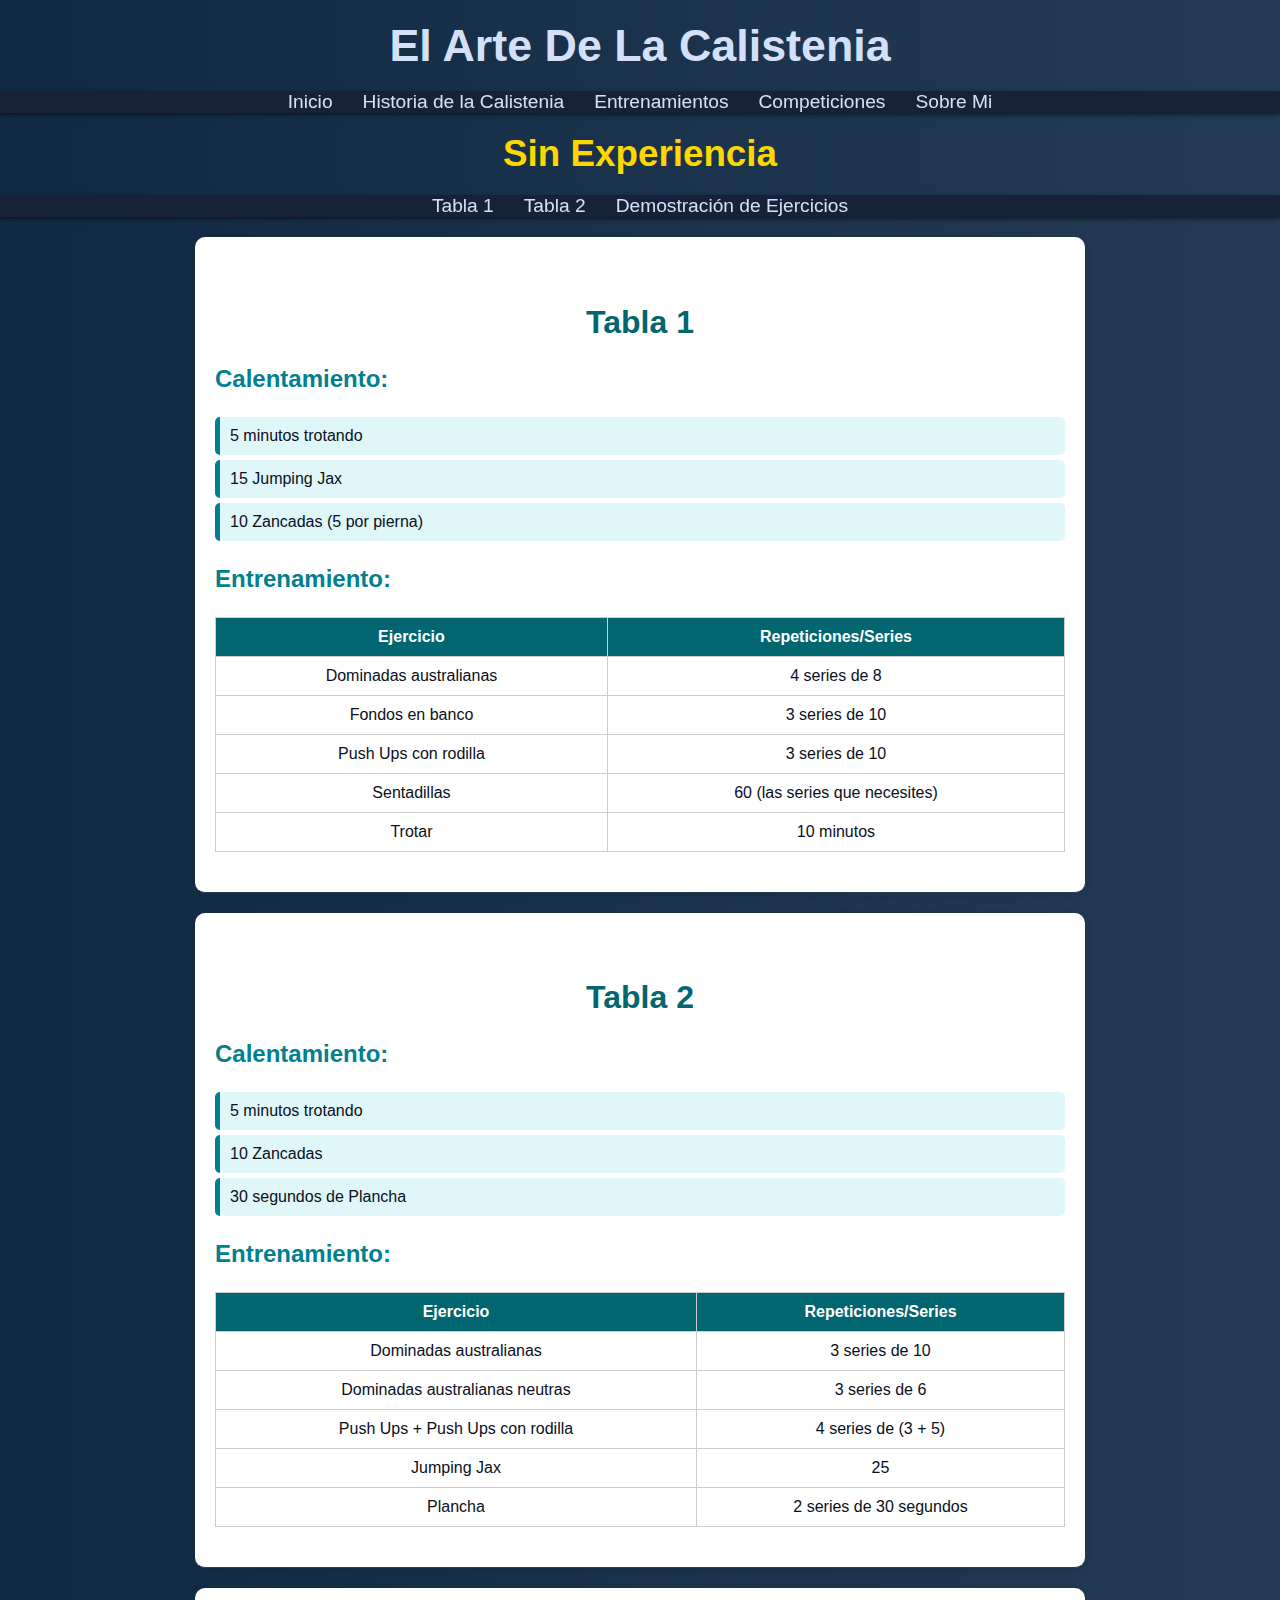
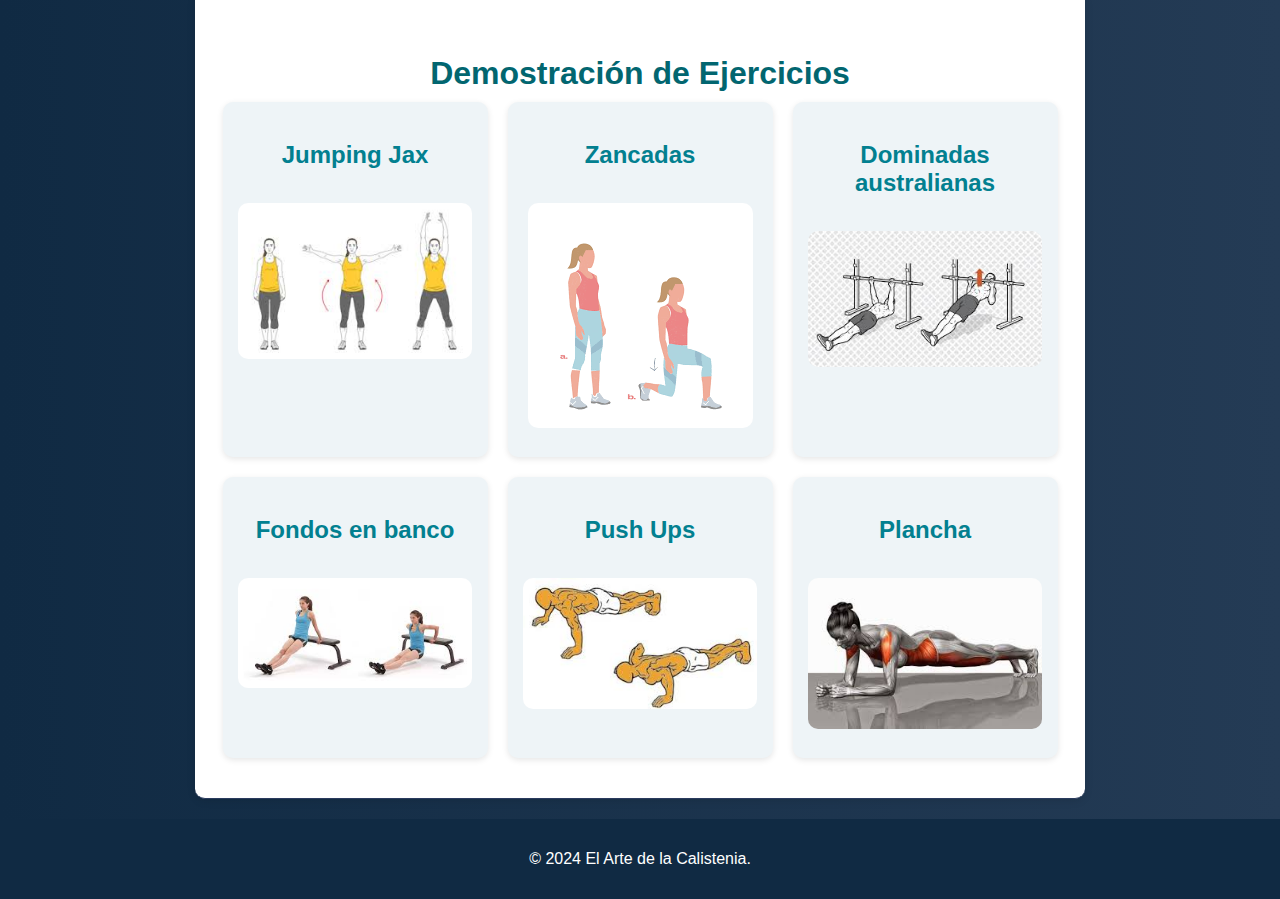
<file: SinXP.html>
<!DOCTYPE html>
<html lang="es">
<head>
    <meta charset="UTF-8">
    <meta name="viewport" content="width=device-width, initial-scale=1.0">
    <title>Calistenia</title>
    <link rel="icon" href="Captura de pantalla 2024-12-02 085020.png" type="image/x-icon">
    <link rel="stylesheet" href="PF.css">
    <title>Calistenia</title>
    
</head>
<body>
    
    <header>
        <h1>El Arte De La Calistenia</h1>
    </header>

    <nav>
        <ul>
            <li><a href="Inicio.html">Inicio</a></li>
            <li><a href="Historia.html">Historia de la Calistenia</a></li>
            <li><a href="entrenamientos.html">Entrenamientos</a></li>
            <li><a href="Competiciones.html">Competiciones</a></li>
            <li><a href="SobreMi.html">Sobre Mi</a></li>
        </ul>
    </nav>

    <!DOCTYPE html>
    <html lang="es">
    <head>
        <meta charset="UTF-8">
        <meta name="viewport" content="width=device-width, initial-scale=1.0">
        <title>Sin Experiencia</title>
        <link rel="icon" href="Captura de pantalla 2024-12-02 085020.png" type="image/x-icon">
        <link rel="stylesheet" href="PF.css">
    </head>
    <body class="niveles">
    
        <header>
            <h2 >Sin Experiencia</h2>
        </header>
    
        <nav>
            <ul>
                <li><a href="SinXP.html#tabla1">Tabla 1</a></li>
                <li><a href="SinXP.html#tabla2">Tabla 2</a></li>
                <li><a href="SinXP.html#demostracion">Demostración de Ejercicios</a></li>
            </ul>
        </nav>
    
        <section id="tabla1">
            <h2>Tabla 1</h2>
            <div class="calentamiento">
                <h3>Calentamiento:</h3>
                <ul class="tablas">
                    <li>5 minutos trotando</li>
                    <li>15 Jumping Jax</li>
                    <li>10 Zancadas (5 por pierna)</li>
                </ul>
            </div>
            <h3>Entrenamiento:</h3>
            <table>
                <thead>
                    <tr>
                        <th>Ejercicio</th>
                        <th>Repeticiones/Series</th>
                    </tr>
                </thead>
                <tbody class="tablas">
                    <tr>
                        <td>Dominadas australianas</td>
                        <td>4 series de 8</td>
                    </tr>
                    <tr>
                        <td>Fondos en banco</td>
                        <td>3 series de 10</td>
                    </tr>
                    <tr>
                        <td>Push Ups con rodilla</td>
                        <td>3 series de 10</td>
                    </tr>
                    <tr>
                        <td>Sentadillas</td>
                        <td>60 (las series que necesites)</td>
                    </tr>
                    <tr>
                        <td>Trotar</td>
                        <td>10 minutos</td>
                    </tr>
                </tbody>
            </table>
        </section>
    
        <section id="tabla2">
            <h2>Tabla 2</h2>
            <div class="calentamiento">
                <h3>Calentamiento:</h3>
                <ul class="tablas">
                    <li>5 minutos trotando</li>
                    <li>10 Zancadas</li>
                    <li>30 segundos de Plancha</li>
                </ul>
            </div>
            <h3>Entrenamiento:</h3>
            <table>
                <thead>
                    <tr>
                        <th>Ejercicio</th>
                        <th>Repeticiones/Series</th>
                    </tr>
                </thead>
                <tbody class="tablas">
                    <tr>
                        <td>Dominadas australianas</td>
                        <td>3 series de 10</td>
                    </tr>
                    <tr>
                        <td>Dominadas australianas neutras</td>
                        <td>3 series de 6</td>
                    </tr>
                    <tr>
                        <td>Push Ups + Push Ups con rodilla</td>
                        <td>4 series de (3 + 5)</td>
                    </tr>
                    <tr>
                        <td>Jumping Jax</td>
                        <td>25</td>
                    </tr>
                    <tr>
                        <td>Plancha</td>
                        <td>2 series de 30 segundos</td>
                    </tr>
                </tbody>
            </table>
        </section>
    
        <section id="demostracion">
            <h2>Demostración de Ejercicios</h2>
            <div class="ejercicios">
                <div class="ejercicio">
                    <h3>Jumping Jax</h3>
                    <img src="descarga.jpg" alt="Demostración de Jumping Jax">
                </div>
                <div class="ejercicio">
                    <h3>Zancadas</h3>
                    <img src="Zancadas.png" alt="Demostración de Zancadas">
                </div>
                <div class="ejercicio">
                    <h3>Dominadas australianas</h3>
                    <img src="Australianas.jpg" alt="Demostración de Dominadas Australianas">
                </div>
                <div class="ejercicio">
                    <h3>Fondos en banco</h3>
                    <img src="Dipsbanco.jpg" alt="Demostración de Fondos en Banco">
                </div>
                <div class="ejercicio">
                    <h3>Push Ups</h3>
                    <img src="Pushups.jpg" alt="Demostración de Push Ups">
                </div>
                <div class="ejercicio">
                    <h3>Plancha</h3>
                    <img src="Plancha.jpg" alt="Demostración de Plancha">
                </div>
            </div>
        </section>
    
        <footer>
            <p>© 2024 El Arte de la Calistenia.</p>
        </footer>
    
    </body>
    </html>
</file>
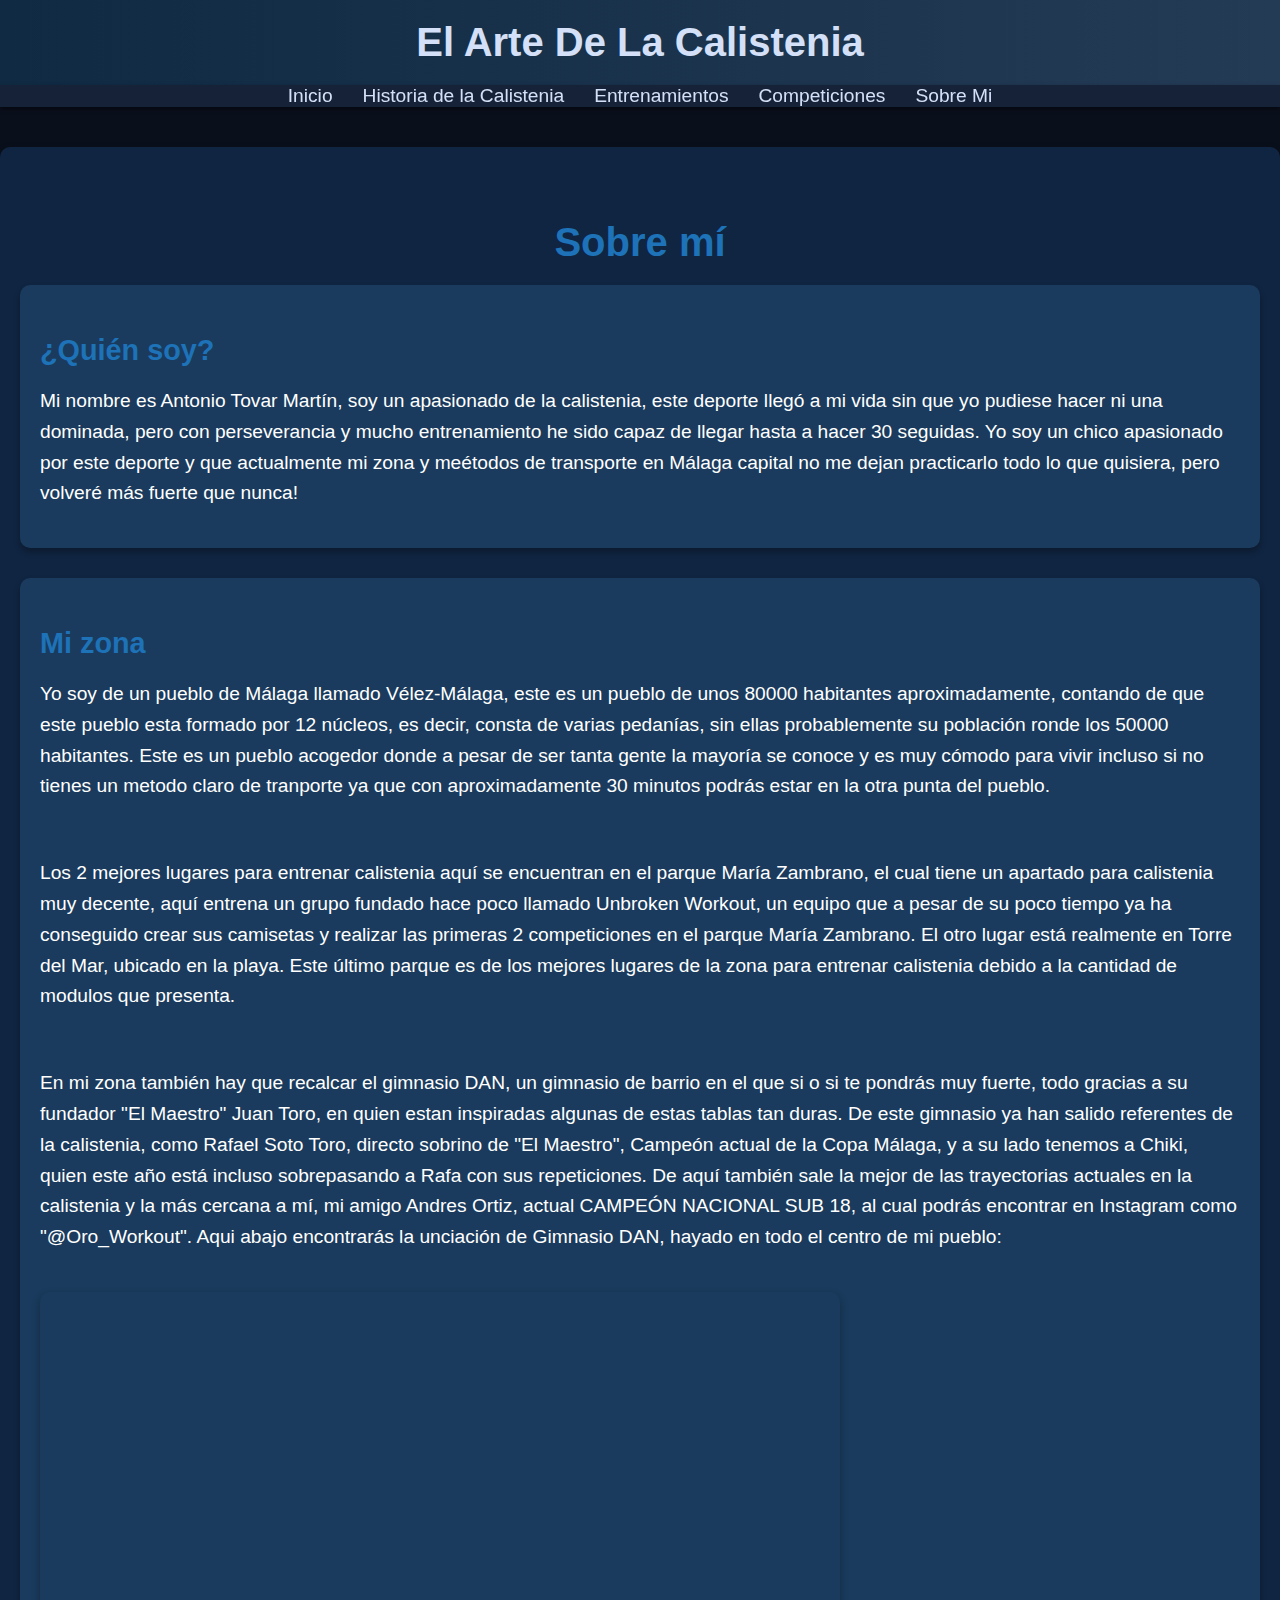
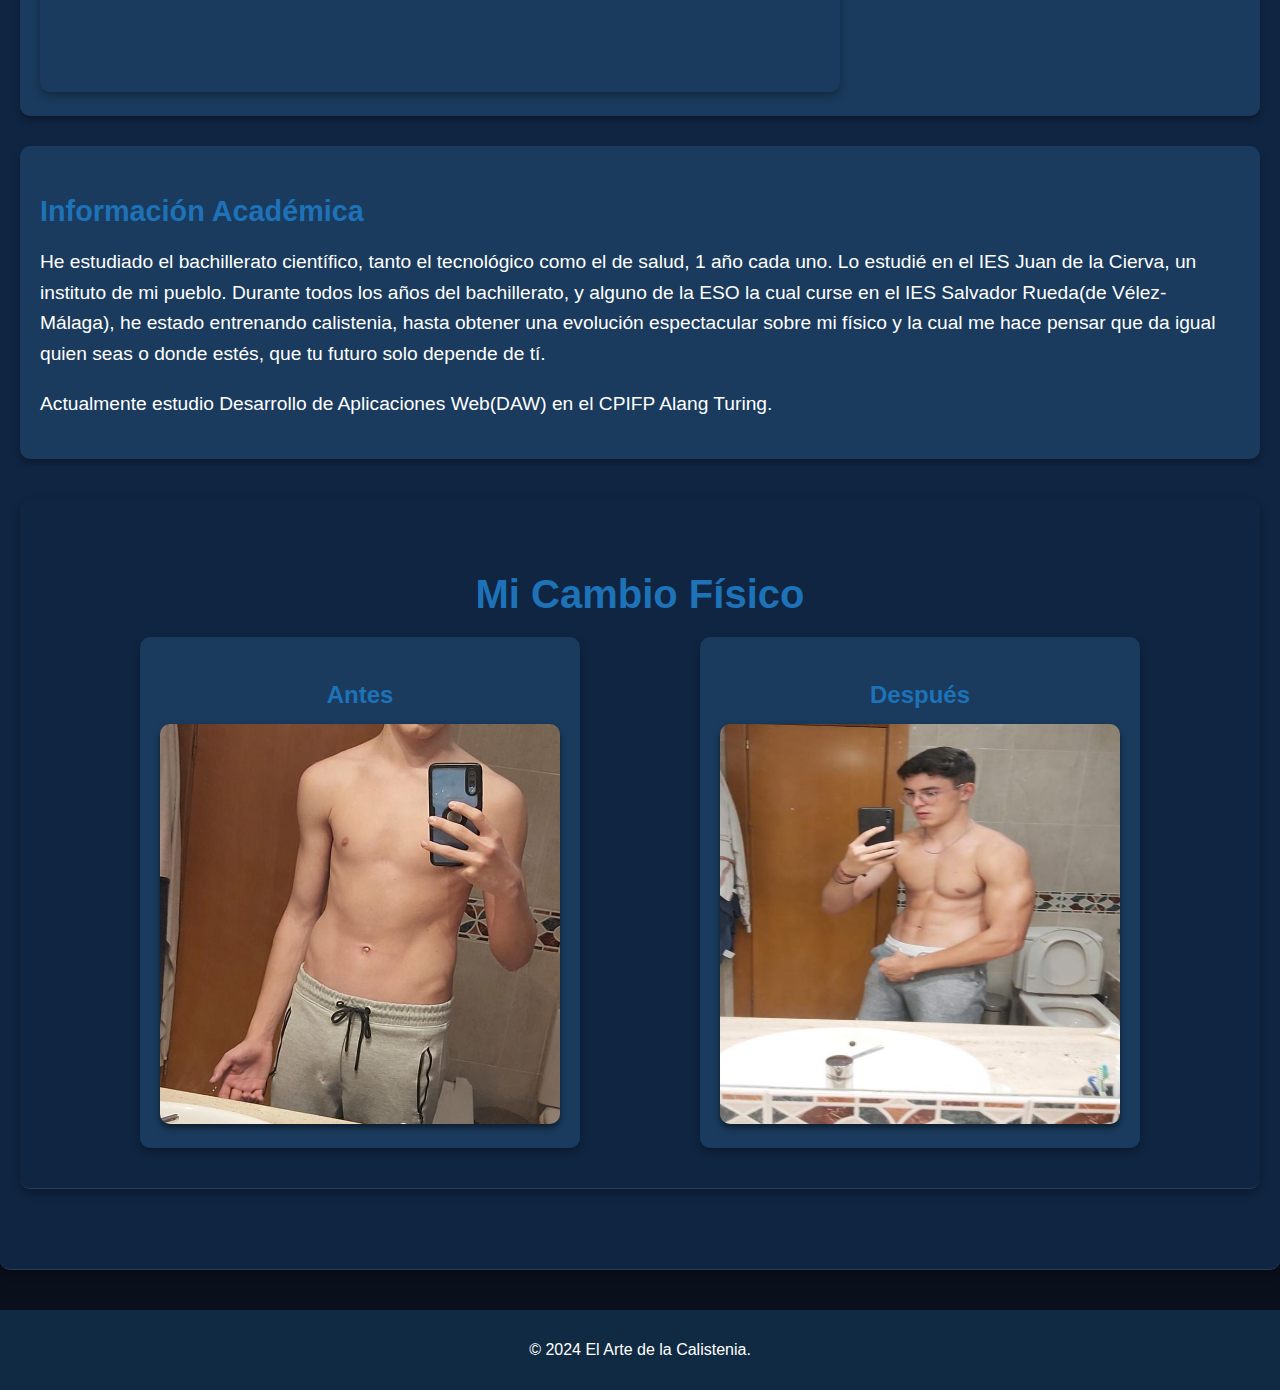
<file: SobreMi.html>
<!DOCTYPE html>
<html lang="es">
<head>
    <meta charset="UTF-8">
    <meta name="viewport" content="width=device-width, initial-scale=1.0">
    <title>Calistenia</title>
    <link rel="icon" href="Captura de pantalla 2024-12-02 085020.png" type="image/x-icon">
    <link rel="stylesheet" href="PF.css">
    <title>Calistenia</title>
    
</head>
<body>
    
    <header>
        <h1>El Arte De La Calistenia</h1>
    </header>

    <nav>
        <ul>
            <li><a href="Inicio.html">Inicio</a></li>
            <li><a href="Historia.html">Historia de la Calistenia</a></li>
            <li><a href="entrenamientos.html">Entrenamientos</a></li>
            <li><a href="Competiciones.html">Competiciones</a></li>
            <li><a href="SobreMi.html">Sobre Mi</a></li>
        </ul>
    </nav>



    <section id="sobre-mi">

        <h2>Sobre mí</h2>

        <div class="info-personal">
            <h3>¿Quién soy?</h3>
            <p>Mi nombre es Antonio Tovar Martín, soy un apasionado de la calistenia, este deporte llegó a mi vida sin que yo pudiese hacer ni una dominada, pero con perseverancia y mucho entrenamiento he sido capaz de llegar hasta a hacer 30 seguidas. Yo soy un chico apasionado por este deporte y que actualmente mi zona y meétodos de transporte en Málaga capital no me dejan practicarlo todo lo que quisiera, pero volveré más fuerte que nunca!</p>
        </div>
    

    
        <div class="info-personal">
            <h3>Mi zona</h3>
            <p>Yo soy de un pueblo de Málaga llamado Vélez-Málaga, este es un pueblo de unos 80000 habitantes aproximadamente, contando de que este pueblo esta formado por 12 núcleos, es decir, consta de varias pedanías, sin ellas probablemente su población ronde los 50000 habitantes. Este es un pueblo acogedor donde a pesar de ser tanta gente la mayoría se conoce y es muy cómodo para vivir incluso si no tienes un metodo claro de tranporte ya que con aproximadamente 30 minutos podrás estar en la otra punta del pueblo.</p>
            <br>
            <p>Los 2 mejores lugares para entrenar calistenia aquí se encuentran en el parque María Zambrano, el cual tiene un apartado para calistenia muy decente, aquí entrena un grupo fundado hace poco llamado Unbroken Workout, un equipo que a pesar de su poco tiempo ya ha conseguido crear sus camisetas y realizar las primeras 2 competiciones en el parque María Zambrano. El otro lugar está realmente en Torre del Mar, ubicado en la playa. Este último parque es de los mejores lugares de la zona para entrenar calistenia debido a la cantidad de modulos que presenta.</p>
            <br>
            <p>En mi zona también hay que recalcar el gimnasio DAN, un gimnasio de barrio en el que si o si te pondrás muy fuerte, todo gracias a su fundador "El Maestro" Juan Toro, en quien estan inspiradas algunas de estas tablas tan duras. De este gimnasio ya han salido referentes de la calistenia, como Rafael Soto Toro, directo sobrino de "El Maestro", Campeón actual de la Copa Málaga, y a su lado tenemos a Chiki, quien este año está incluso sobrepasando a Rafa con sus repeticiones. De aquí también sale la mejor de las trayectorias actuales en la calistenia y la más cercana a mí, mi amigo Andres Ortiz, actual CAMPEÓN NACIONAL SUB 18, al cual podrás encontrar en Instagram como "@Oro_Workout". Aqui abajo encontrarás la unciación de Gimnasio DAN, hayado en todo el centro de mi pueblo:</p>
            <iframe src="https://www.google.com/maps/embed?pb=!1m18!1m12!1m3!1d3195.4779396934714!2d-4.108001224355699!3d36.78308967225199!2m3!1f0!2f0!3f0!3m2!1i1024!2i768!4f13.1!3m3!1m2!1s0xd7247855700b60f%3A0xb96d22798b0d884a!2sgimnasio%20dan!5e0!3m2!1ses!2ses!4v1733686259874!5m2!1ses!2ses%22%20width=%22600%22%20height=%22450%22%20style=%22border:0;%22%20allowfullscreen=%22%22%20loading=%22lazy%22%20referrerpolicy=%22no-referrer-when-downgrade" ></iframe>
        </div>
        
        
             <div class="info-personal">
                <h3>Información Académica</h3>
                <p>He estudiado el bachillerato científico, tanto el tecnológico como el de salud, 1 año cada uno. Lo estudié en el IES Juan de la Cierva, un instituto de mi pueblo. Durante todos los años del bachillerato, y alguno de la ESO la cual curse en el IES Salvador Rueda(de Vélez-Málaga), he estado entrenando calistenia, hasta obtener una evolución espectacular sobre mi físico y la cual me hace pensar que da igual quien seas o donde estés, que tu futuro solo depende de tí.</p>
                <p>Actualmente estudio Desarrollo de Aplicaciones Web(DAW) en el CPIFP Alang Turing.</p>
            </div>
            
            <section id="mi-cambio-fisico">
                <h2>Mi Cambio Físico</h2>
            
                <div class="contenedor-fotos">
                    <div class="foto">
                        <h3>Antes</h3>
                        <img src="WhatsApp Image 2024-12-07 at 20.06.41.jpeg" alt="Foto antes de mi cambio físico">
                    </div>
                    <div class="foto">
                        <h3>Después</h3>
                        <img src="final 2024-12-07 at 20.06.41 (1).jpeg" alt="Foto después de mi cambio físico">
                    </div>
                </div>
            </section>
            
        </section>
        <footer>
            <p>© 2024 El Arte de la Calistenia.</p>
        </footer>
        </body>
</file>
<file: PF.css>
/* General */
body {
    margin: 0;
    font-family: Arial, sans-serif;
    background-color: #0a0f1c;
    color: #d4e0f7; 
}


        /* Header */
header {
    background: linear-gradient(90deg, #102a43, #243b55);
    text-align: center;
    padding: 20px;
    box-shadow: 0 4px 6px rgba(0, 0, 0, 0.3); 
}

header h1 {
    margin: 0;
    font-size: 2.5em;
}

        /* Navegación */
nav {
    position: sticky;
    top: 0;
    background-color: #152238;
    box-shadow: 0 2px 4px rgba(0, 0, 0, 0.5);
}

nav ul {
    list-style: none;
    margin: 0;
    padding: 0;
    display: flex;
    justify-content: center;
}

nav li {
    margin: 0 15px;
}

nav a {
    text-decoration: none;
    color: #d4e0f7;
    font-size: 1.2em;
    transition: color 0.3s ease;
}

nav a:hover {
    color: #4fc3f7; 
}

        /* Secciones */
section {
    padding: 40px 20px;
    border-bottom: 1px solid #2a3b5e;
}

section h2 {
    font-size: 2em;
    color: #ffffff;
    margin-bottom: 10px;
}

section p {
    font-size: 1.2em;
    line-height: 1.6;
}



        /* Footer */
footer {
    background-color: #102a43;
    color: #ffffff;
    text-align: center;
    padding: 15px 0;
    margin-top: 20px;
}



                    /* INICIO */
#inicio {
    background-color: #0a1a2b; 
    display: flex;
    justify-content: center;
    align-items: center;
    border-radius: 10px;
    box-shadow: 0 4px 8px rgba(0, 0, 0, 0.3); 
}
.h2{
    text-align: center;
    color:#FFD700;
}
.h3{
    color:  #98FB98;
}

        /* div principal texto-imagen */
.inicio-contenido {
    display: flex;
    align-items: center;
    
}

        /* Texto inicio */
.inicio-texto {
    flex: 2;
}

.inicio-texto p {
    font-size: 1.2em;
}

.inicio-texto h3 {
    font-size: 1.5em;
}

.inicio-texto ul {
    list-style-type: disc;
    padding-left: 20px;
    font-size: 1.2em;
}

        /* Foto Principal */
.inicio-imagen {
    flex: 1;
    float:right;
}

.inicio-imagen img {
    height: auto;
    border-radius: 10px;
    box-shadow: 0 4px 8px rgba(0, 0, 0, 0.5);
}





                    /* HISTORIA */
#historia {
    background-color: #0a1a2b;
}

#historia h2 {
    font-size: 2.5em;
    color: #FFD700;
}

.historia-categoria {
    margin-bottom: 30px;
    padding: 20px;
    background-color: #152238;
    border-radius: 10px;
    box-shadow: 0 4px 8px rgba(0, 0, 0, 0.3);
}

.historia-categoria h3 {
    font-size: 1.8em;
    color: #98FB98; 
    margin-bottom: 10px;
}

.historia-categoria p {
    font-size: 1.2em;
    color: #d4e0f7;
}

        /* Encima de categorias */
.historia-categoria:hover {
    background-color: #1e2a38;
    transform: scale(1.02);
    transition: background-color 0.3s ease, transform 0.3s ease;
}

        /* Espacios y márgenes generales */
section {
    margin-bottom: 40px;
}

section h2 {
    text-align: center;
    margin-bottom: 30px;
}

a{
    color:#4fc3f7;
}
a:hover{
    color:#f7684f;
}





                    /*ENTRENAMIENTO*/

        /* Sección entrenamientos*/
#entrenamientos {
    background-color: #102542;
    border-radius: 10px;
    box-shadow: 0 4px 8px rgba(0, 0, 0, 0.3);
    height: 400px;
}

        /* Encabezado entrenamientos */
.entrenamientos-header {
    text-align: center;
    margin-bottom: 30px;
}

.entrenamientos-header h2 {
    font-size: 2em;
    color:#98FB98;
    margin-bottom: 10px;
}

.entrenamientos-header p {
    font-size: 1.2em;
    line-height: 1.5;
}

        /* Niveles de entrenamiento */
.niveles-entrenamiento {
    display: grid;
    grid-template-columns: repeat(auto-fit, minmax(250px, 1fr));
    gap: 20px;
}

.niveles-entrenamiento .nivel {
    background-color: #1a3b5d;
    padding: 20px;
    border-radius: 10px;
    box-shadow: 0 4px 6px rgba(0, 0, 0, 0.3);
    transition: transform 0.3s ease, box-shadow 0.3s ease;
}


        /*Encima de niveles*/
.niveles-entrenamiento .nivel:hover {
    transform: scale(1.05);
    box-shadow: 0 8px 12px rgba(0, 0, 0, 0.4);
}

.niveles-entrenamiento .nivel h3 {
    color:#98FB98; 
    margin-bottom: 10px;
}

.niveles-entrenamiento .nivel p {
    font-size: 1em;
}

                /*NIVELES ENTRENAMIENTO*/
body.niveles {
    background: linear-gradient(90deg, #102a43, #243b55);
}

body.niveles header {
    background-color: #026670;
    text-align: center;
}

body.niveles header h1 {
    font-size: 2.8em;
}

body.niveles section {
    margin: 20px auto;
    max-width: 850px;
    background-color: #ffffff;
    box-shadow: 0 2px 8px rgba(0, 0, 0, 0.1);
    border-radius: 10px;
}

body.niveles section h2 {
    color: #026670;
    font-size: 2em;
    margin-bottom: 10px;
}

body.niveles section h3 {
    color: #028090;
    font-size: 1.5em;
}

body.niveles .calentamiento ul {
    list-style: none;
    padding: 0;
}

body.niveles .calentamiento ul li {
    background: #e0f7fa;
    margin: 5px 0;
    padding: 10px;
    border-left: 5px solid #028090;
    border-radius: 5px;
}

        /* Tablas */ 
body.niveles table {
    width: 100%;
    border-collapse: collapse;
    margin-top: 15px;
}

body.niveles table th, body.niveles table td {
    border: 1px solid #ccc;
    padding: 10px;
    text-align: center;
}

body.niveles table th {
    background-color: #026670;
    color: white;
}

        /* Ejercicios */
body.niveles .ejercicios {
    display: flex;
    flex-wrap: wrap;
    gap: 20px;
    justify-content: center;
}

body.niveles .ejercicio {
    width: calc(33.333% - 20px);
    background-color: #eef4f7;
    border-radius: 10px;
    text-align: center;
    padding: 15px;
    box-shadow: 0 2px 6px rgba(0, 0, 0, 0.1);
    transition: transform 0.3s ease;
    align-items: center; 
    width: calc(30% - 20px); 
}

body.niveles .ejercicio:hover {
    transform: scale(1.05);
}

body.niveles .ejercicio img {
    max-width: 100%;
    border-radius: 10px;
    margin-bottom: 10px;
    margin: 10px 0;
}

.tablas{
    color: #0a0f1c;
}

body.niveles header h2{
    color: #FFD700;
    font-size:2.3em;
    margin:0;
}

                    /*COMPETICIONES*/
#competiciones {
    padding: 40px 20px;
    background-color: #102542;
    color: #ffffff;
    border-radius: 10px;
    box-shadow: 0 4px 8px rgba(0, 0, 0, 0.3);
    margin-top: 40px;
    text-align: center;
}


#competiciones h2 {
    font-size: 2.5em;
    color: #1d72b8;
    margin-bottom: 20px;
}

#competiciones p {
    font-size: 1.2em;
    line-height: 1.6;
    margin-bottom: 30px;
    color: #ffffff;
}

.formulario-competicion {
    display: flex;
    flex-direction: column;
    gap: 15px;
    max-width: 500px;
    margin: 0 auto;
    text-align: left;
}

.formulario-competicion label {
    font-size: 1.2em;
    color: #1d72b8; 
}

.formulario-competicion input, 
.formulario-competicion select {
    padding: 10px;
    font-size: 1em;
    border: 1px solid #1d72b8;
    border-radius: 5px;
    background-color: #1a3b5d; 
    color: #ffffff;
}

.formulario-competicion button {
    padding: 10px 20px;
    font-size: 1.2em;
    color: #ffffff;
    background-color: #1d72b8;
    border: none;
    border-radius: 5px;
    cursor: pointer;
    transition: background-color 0.3s ease;
}

.formulario-competicion button:hover {
    background-color: #14548a;
}

                    /*SOBRE MI*/
#sobre-mi {
    padding: 40px 20px;
    background-color: #102542; 
    color: #ffffff;
    border-radius: 10px;
    box-shadow: 0 4px 8px rgba(0, 0, 0, 0.3);
    margin-top: 40px;
}

#sobre-mi h2 {
    font-size: 2.5em;
    color: #1d72b8;
    text-align: center;
    margin-bottom: 20px;
}

#sobre-mi .info-personal, 
#sobre-mi .cambiofisico, 
#sobre-mi .estudios, 
#sobre-mi .ubicacion {
    margin-bottom: 30px;
    padding: 20px;
    background-color: #1a3b5d; 
    border-radius: 10px;
    box-shadow: 0 4px 6px rgba(0, 0, 0, 0.3);
}

#sobre-mi .info-personal h3,
#sobre-mi .cambiofisico h3,
#sobre-mi .estudios h3,
#sobre-mi .ubicacion h3 {
    font-size: 1.8em;
    color: #1d72b8;
    margin-bottom: 10px;
}

#sobre-mi .info-personal p,
#sobre-mi .cambiofisico p,
#sobre-mi .estudios p,
#sobre-mi .ubicacion p {
    font-size: 1.2em;
    line-height: 1.6;
    color: #ffffff;
}

#sobre-mi iframe {
    width: 100%;
    max-width: 800px;
    height: 400px;
    border: 0;
    border-radius: 10px;
    box-shadow: 0 4px 8px rgba(0, 0, 0, 0.3);
    margin-top: 20px;
}

#mi-cambio-fisico {
    padding: 40px 20px;
    background-color: #102542;
    color: #ffffff;
    border-radius: 10px;
    box-shadow: 0 4px 8px rgba(0, 0, 0, 0.3);
    margin-top: 40px;
    text-align: center;
}

#mi-cambio-fisico h2 {
    font-size: 2.5em;
    color: #1d72b8;
    margin-bottom: 20px;
}

#mi-cambio-fisico .contenedor-fotos {
    display: flex;
    justify-content: space-evenly;
    align-items: center;
    gap: 20px;
    flex-wrap: wrap;
}

#mi-cambio-fisico .foto {
    text-align: center;
    background-color: #1a3b5d;
    border-radius: 10px;
    padding: 20px;
    box-shadow: 0 4px 8px rgba(0, 0, 0, 0.3);
    max-width: 500px;
}

#mi-cambio-fisico .foto h3 {
    font-size: 1.5em;
    color: #1d72b8; 
    margin-bottom: 15px;
}

#mi-cambio-fisico .foto img {
    width: 400px;
    height: 400px;
    border-radius: 10px;
    box-shadow: 0 4px 6px rgba(0, 0, 0, 0.5);
}


/*VISITED*/
.niveles-entrenamiento #enlacesniveles:visited{
   color: rgb(122, 55, 185); 
}
</file>
